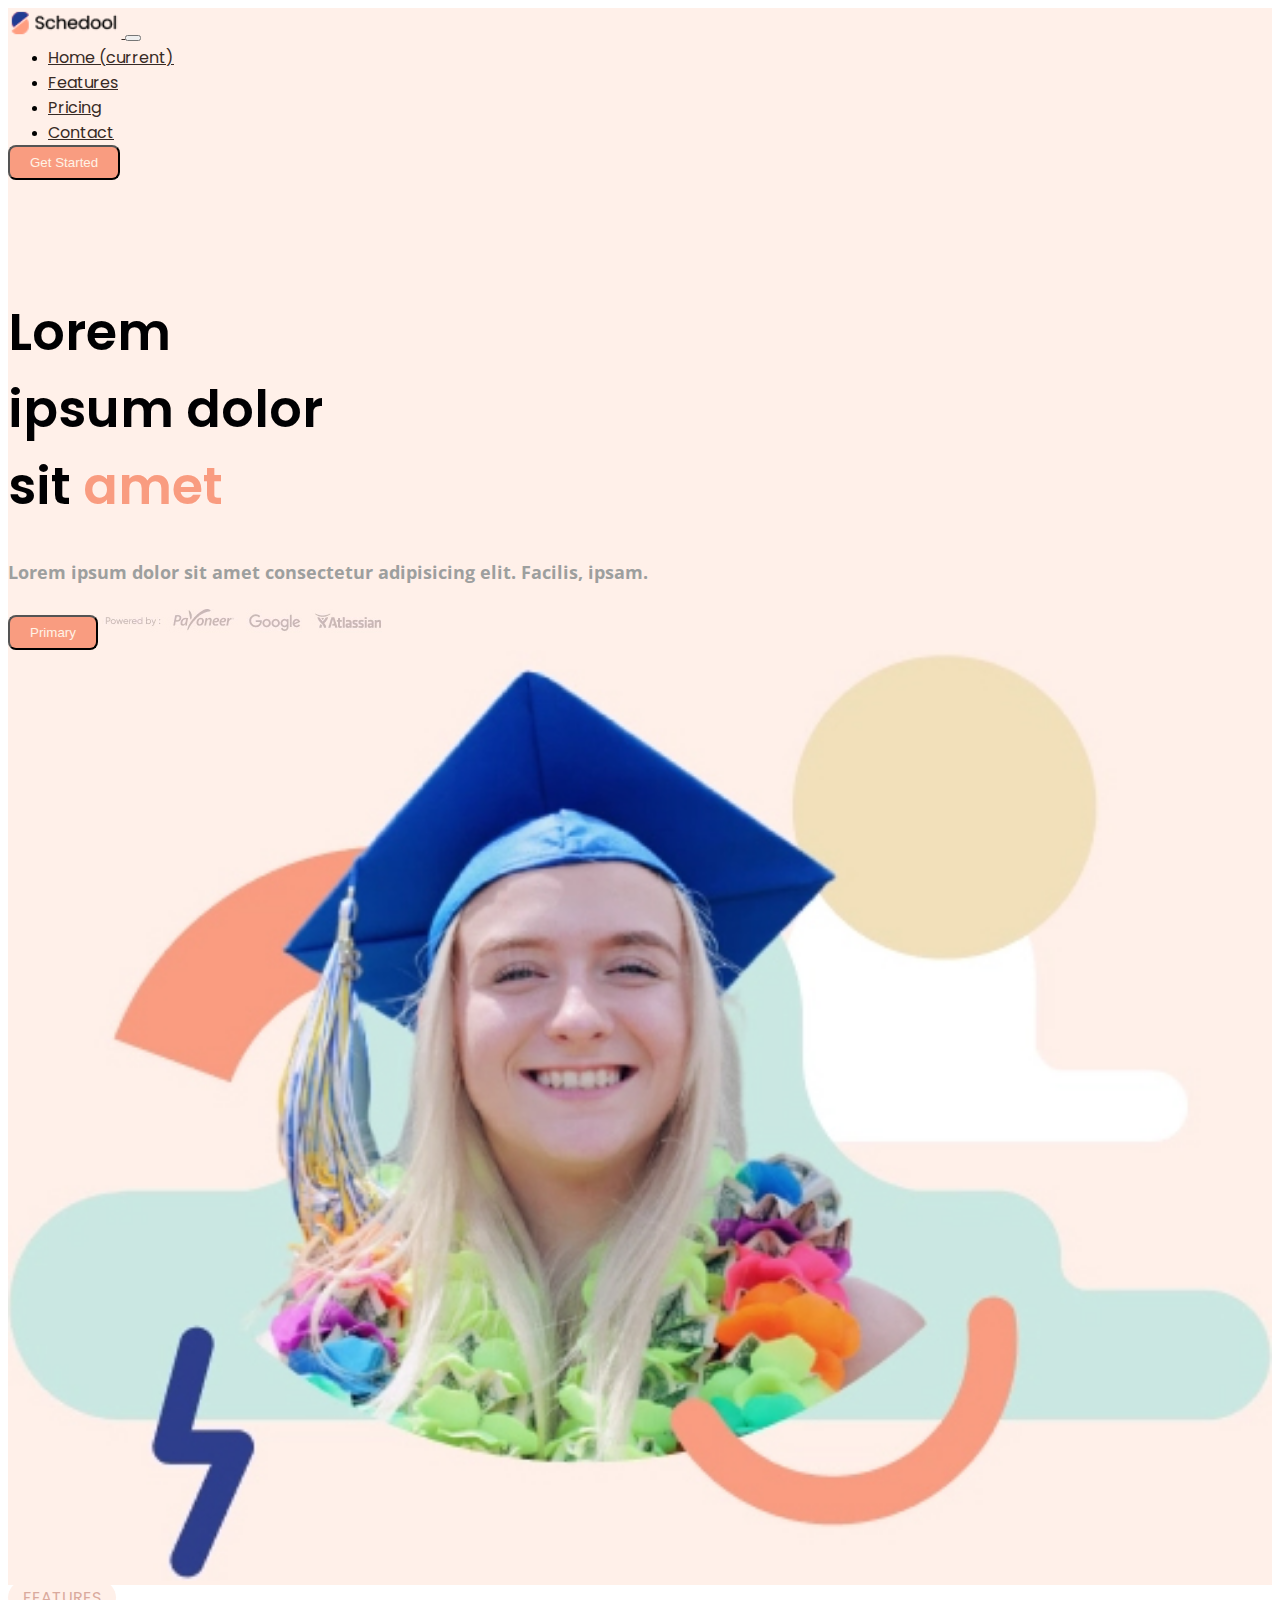
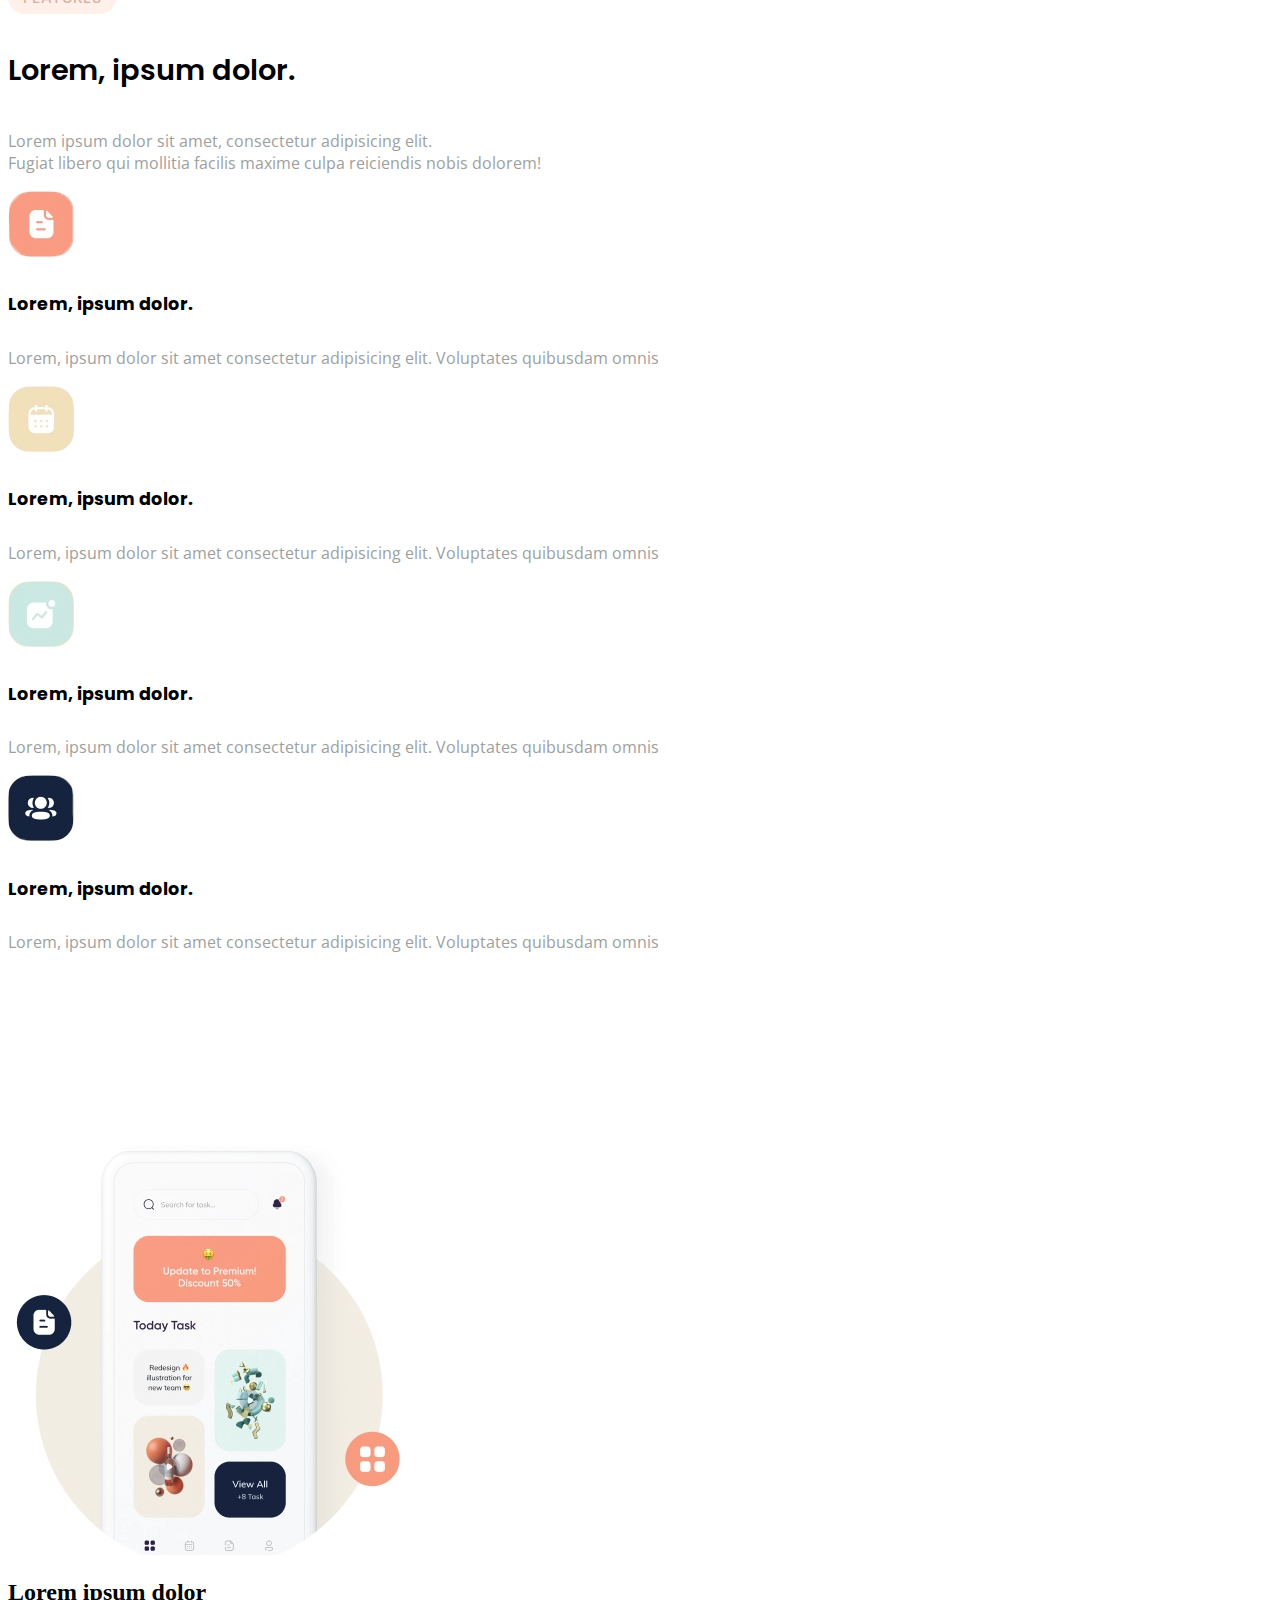
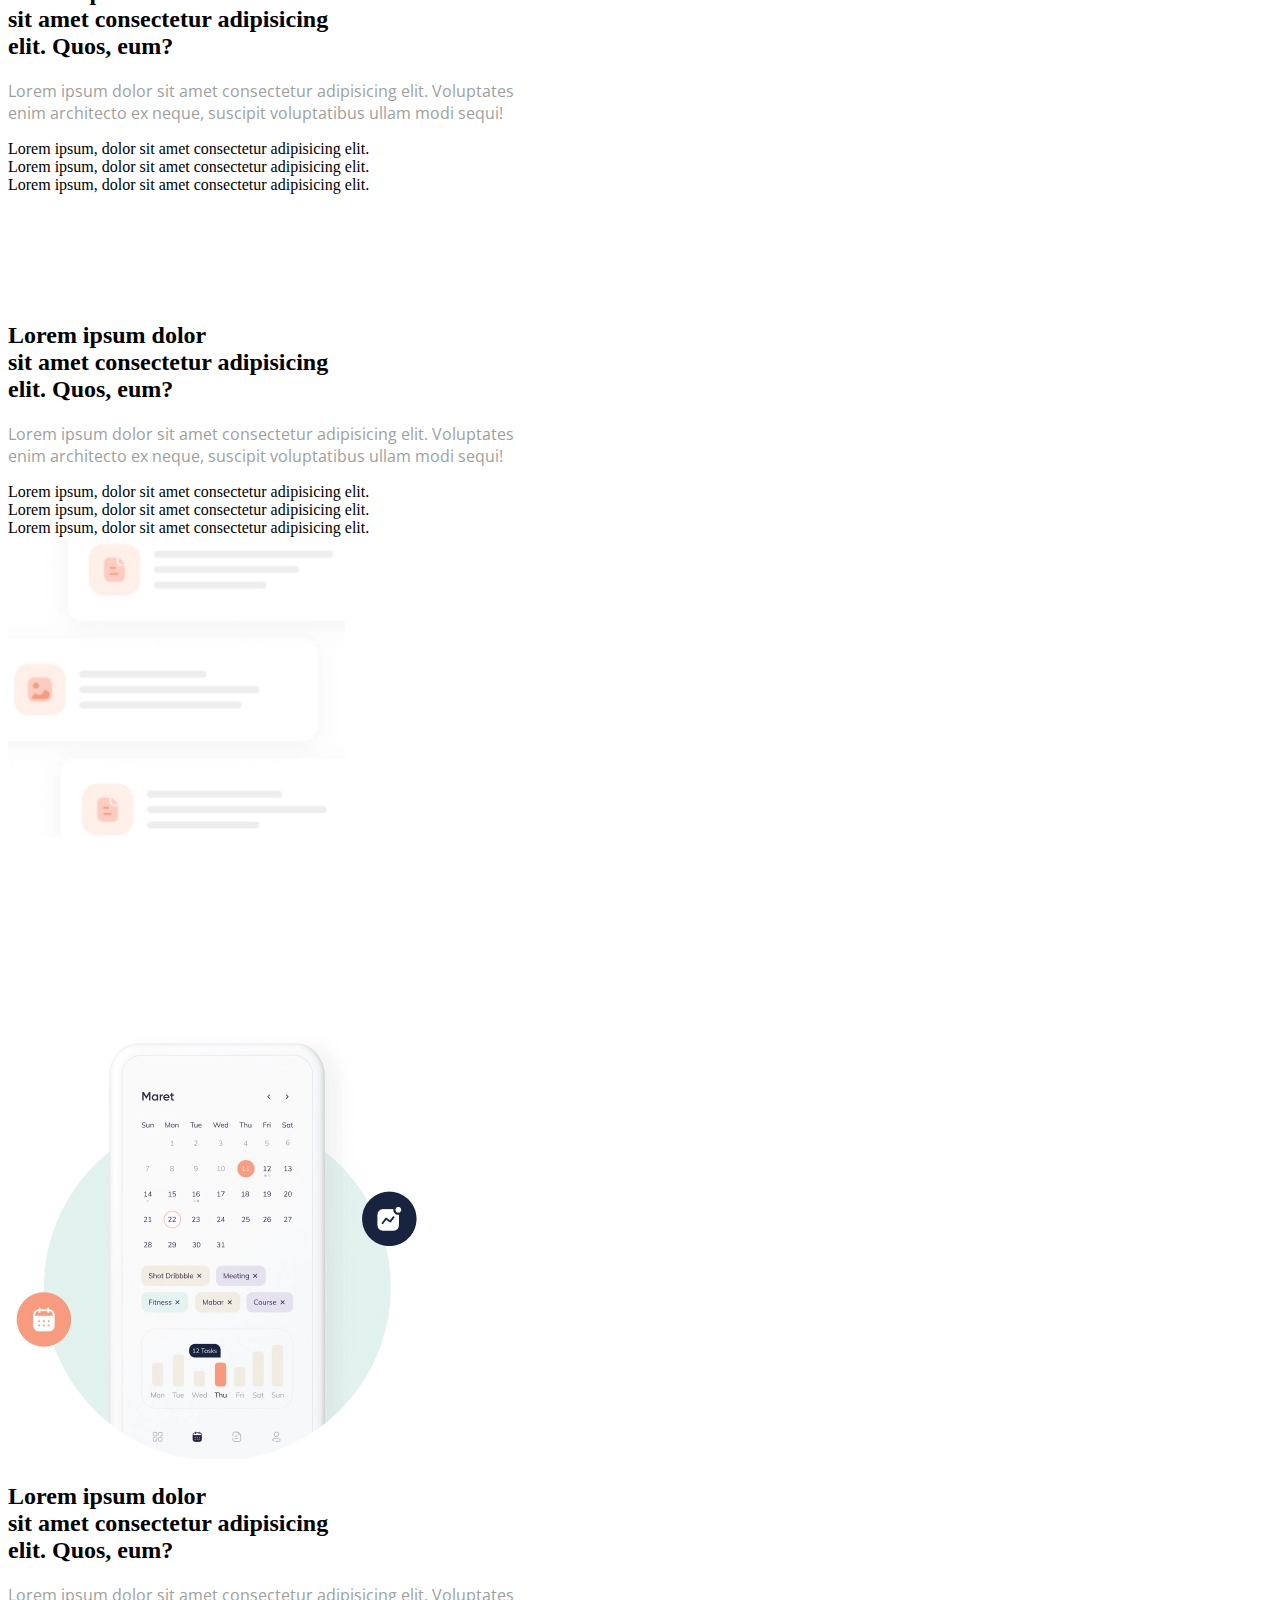
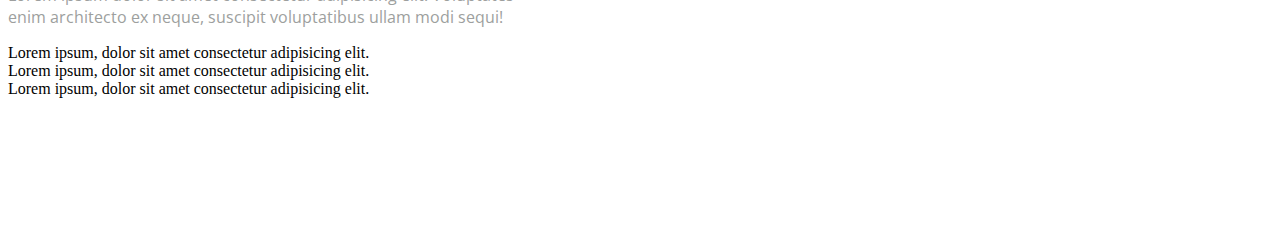
<file: BOOTSTRAP_AULA/index.html>
<!DOCTYPE html>
<html lang="en">
  <head>
    <meta charset="UTF-8" />
    <meta http-equiv="X-UA-Compatible" content="IE=edge" />
    <meta name="viewport" content="width=device-width, initial-scale=1.0" />
    <title>Schedool</title>
    <!-- ----Inseri o Bootstrap no meu código----- -->
    <link rel="stylesheet" href="https://cdn.jsdelivr.net/npm/bootstrap@4.5.3/dist/css/bootstrap.min.css" integrity="sha384-TX8t27EcRE3e/ihU7zmQxVncDAy5uIKz4rEkgIXeMed4M0jlfIDPvg6uqKI2xXr2" crossorigin="anonymous">
    <!-- --------relacionando o style no index------ -->
    <link rel="stylesheet" href="style.css">
  </head>
  <body>

    <nav class="navbar navbar-expand-lg navbar-light container navbarcolor sticky-top">
        <a class="navbar-brand" href="#">
            <img src="./img/logo.png" height="30" alt="" loading="lazy">
          </a>        
        <button class="navbar-toggler" type="button" data-toggle="collapse" data-target="#navbarSupportedContent" aria-controls="navbarSupportedContent" aria-expanded="false" aria-label="Toggle navigation">
          <span class="navbar-toggler-icon"></span>
        </button>
      <!-- ----------Inseri uma NAVBAR que foi pega na doc do bootstrap ----------- -->
        <div class="collapse navbar-collapse" id="navbarSupportedContent">
          <ul class="navbar-nav mr-auto centralizar-links">
            <li class="nav-item active">
              <a class="nav-link" href="#">Home <span class="sr-only">(current)</span></a>
            </li>
            <li class="nav-item">
              <a class="nav-link" href="#">Features</a>
            </li>
            <li class="nav-item">
                <a class="nav-link" href="#">Pricing</a>
            </li>
            <li class="nav-item">
              <a class="nav-link" href="#">Contact</a>
            </li>
          </ul>
          <form class="form-inline my-2 my-lg-0">
            <button class="btn buttonnavbar my-2 my-sm-0" type="submit">Get Started</button>
          </form>
        </div>
      </nav>

      <!-- agora vou inserir um container pra deixar organizado o site -->
      <section class="container">

      <!-- criei uma div row pra inserir os conteudos de forma organizada e depois fiz a divisao das colunas 8 para direita e 4 para esquerda-->
      <div class="row navbarcolor">
          <div class="col-md-4 callbox">
            <h1>Lorem <br> ipsum dolor <br> sit <span>amet</span> </h1>
              <h3 class="mt-3 mb-3">Lorem ipsum dolor sit amet consectetur adipisicing elit. Facilis, ipsam.</h3>
              <!-- coloquei um botao -->
              <button type="button" class="btn buttonnavbar mb-3">Primary</button>
              <img src="./img/logos.jpg" alt="logos de empresas">
          </div>
        <div class="col-md-8">
            <img src="./img/imagem-1.jpg" alt="" width="100%">
        </div>
      </div>
      <div class="text-center my-5">
          <span class="features">features</span>
          <!-- delacrei uma class my-4 pra dar espacamento igual -->
          <h4 class="my-4">Lorem, ipsum dolor.</h4>
          <p>Lorem ipsum dolor sit amet, consectetur adipisicing elit. <br> Fugiat libero qui mollitia facilis maxime culpa reiciendis nobis dolorem!</p>
      </div>
      <!-- vou dividir cards pela tela -->
      <div class="row my-5">
          <!-- uso o comando .div-md-3*4 para criar 3 com 4 e insiro os cards nas divs col md 3 -->
          <div class="col-md-3">
            <div class="d-flex flex-column">
                <img src="./img/icon-1.jpg" alt="icone 1" height="auto" class="align-self-center mb-3">
                <h5 class="text-center mb-4">Lorem, ipsum dolor.</h5>
                <p class="text-center">Lorem, ipsum dolor sit amet consectetur adipisicing elit. Voluptates quibusdam omnis</p>
            </div>  
          </div>
          <div class="col-md-3">
            <div class="d-flex flex-column">
                <img src="./img/icon-2.jpg" alt="icone 1" height="auto" class="align-self-center mb-3">
                <h5 class="text-center mb-4">Lorem, ipsum dolor.</h5>
                <p class="text-center">Lorem, ipsum dolor sit amet consectetur adipisicing elit. Voluptates quibusdam omnis</p>
            </div>
          </div>
          <div class="col-md-3">
            <div class="d-flex flex-column">
                <img src="./img/icon-3.jpg" alt="icone 1" height="auto" class="align-self-center mb-3">
                <h5 class="text-center mb-4">Lorem, ipsum dolor.</h5>
                <p class="text-center">Lorem, ipsum dolor sit amet consectetur adipisicing elit. Voluptates quibusdam omnis</p>
            </div>
          </div>
          <div class="col-md-3">
            <div class="d-flex flex-column">
                <img src="./img/icon-4.jpg" alt="icone 1" height="auto" class="align-self-center mb-3">
                <h5 class="text-center mb-4">Lorem, ipsum dolor.</h5>
                <p class="text-center">Lorem, ipsum dolor sit amet consectetur adipisicing elit. Voluptates quibusdam omnis</p>
            </div>
          </div>
      </div>
      <!-- dando distancia da foto para o texto  -->
      <div class="row pictext rowspictext">
          <div class="col-md-6">
            <img src="./img/celular.jpg" alt="">
          </div>
          <div class="col-md-6 spacetext">
            <h2>Lorem ipsum dolor <br> sit amet consectetur adipisicing <br> elit. Quos, eum?</h2>
            <p>Lorem ipsum dolor sit amet consectetur adipisicing elit. Voluptates <br> enim architecto ex neque, suscipit voluptatibus ullam modi sequi!</p>
            <span>Lorem ipsum, dolor sit amet consectetur adipisicing elit.</span>
            <br>
            <span>Lorem ipsum, dolor sit amet consectetur adipisicing elit.</span>
            <br>
            <span>Lorem ipsum, dolor sit amet consectetur adipisicing elit.</span>
          </div>
      </div>

      <div class="row">
          <div class="col-md-6">
              <h2>Lorem ipsum dolor <br> sit amet consectetur adipisicing <br> elit. Quos, eum?</h2>
              <p>Lorem ipsum dolor sit amet consectetur adipisicing elit. Voluptates <br> enim architecto ex neque, suscipit voluptatibus ullam modi sequi!</p>
              <span>Lorem ipsum, dolor sit amet consectetur adipisicing elit.</span>
              <br>
              <span>Lorem ipsum, dolor sit amet consectetur adipisicing elit.</span>
              <br>
              <span>Lorem ipsum, dolor sit amet consectetur adipisicing elit.</span>
            </div>
            <div class="col-md-6">
              <img src="./img/skeleton.jpg" alt="" height="300">
            </div>
        </div>
        <!-- dando espaco com a rowspictext e pic text -->
        <div class="row pictext rowspictext">
            <div class="col-md-6 spacetext">
              <img src="./img/celular-2.jpg" alt="">
            </div>
            <div class="col-md-6">
              <h2>Lorem ipsum dolor <br> sit amet consectetur adipisicing <br> elit. Quos, eum?</h2>
              <p>Lorem ipsum dolor sit amet consectetur adipisicing elit. Voluptates <br> enim architecto ex neque, suscipit voluptatibus ullam modi sequi!</p>
              <span>Lorem ipsum, dolor sit amet consectetur adipisicing elit.</span>
              <br>
              <span>Lorem ipsum, dolor sit amet consectetur adipisicing elit.</span>
              <br>
              <span>Lorem ipsum, dolor sit amet consectetur adipisicing elit.</span>
            </div>
        </div>
      


    </section>

      <!-- -------------inseri o JAVA SCRIPT no codigo-------- -->
    <script src="https://code.jquery.com/jquery-3.5.1.slim.min.js" integrity="sha384-DfXdz2htPH0lsSSs5nCTpuj/zy4C+OGpamoFVy38MVBnE+IbbVYUew+OrCXaRkfj" crossorigin="anonymous"></script>
    <script src="https://cdn.jsdelivr.net/npm/bootstrap@4.5.3/dist/js/bootstrap.bundle.min.js" integrity="sha384-ho+j7jyWK8fNQe+A12Hb8AhRq26LrZ/JpcUGGOn+Y7RsweNrtN/tE3MoK7ZeZDyx" crossorigin="anonymous"></script>
</body>
</html>
</file>
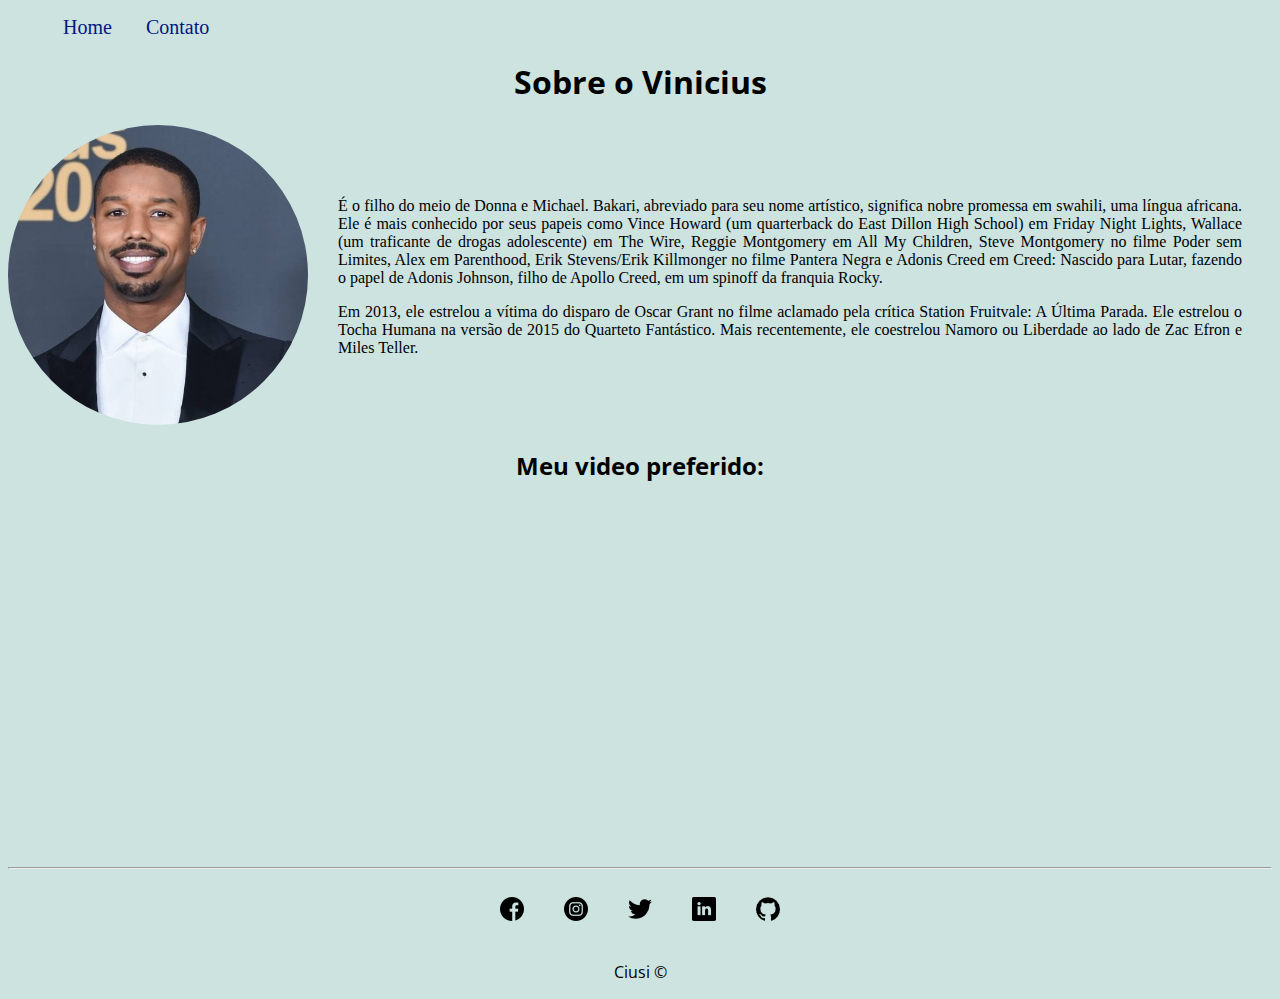
<file: FUNDAMENTOS WEB/index.html>
<!DOCTYPE html>
<html lang="en">
  <head>
    <meta charset="UTF-8" />
    <meta http-equiv="X-UA-Compatible" content="IE=edge" />
    <meta name="viewport" content="width=device-width, initial-scale=1.0" />
    <title>Meu Perfil</title>
    <link rel="stylesheet" href="assets/css/style.css" />
  </head>
  <body class="bgPrimary">
    <ul id="menu">
      <li><a href="index.html">Home</a></li>
      <li><a href="contato.html">Contato</a></li>
    </ul>

    <h1 class="center">Sobre o Vinicius</h1>
    <div class="container">
      <div>
        <img class="br-50 wh-300" src="./assets/img/michael.jpg" alt="Foto do criador desse conteúdo" />
      </div>

      <div class="p-30">
        <p class="justify">
          É o filho do meio de Donna e Michael. Bakari, abreviado para seu nome artístico, significa nobre promessa em
          swahili, uma língua africana. Ele é mais conhecido por seus papeis como Vince Howard (um quarterback do East
          Dillon High School) em Friday Night Lights, Wallace (um traficante de drogas adolescente) em The Wire, Reggie
          Montgomery em All My Children, Steve Montgomery no filme Poder sem Limites, Alex em Parenthood, Erik
          Stevens/Erik Killmonger no filme Pantera Negra e Adonis Creed em Creed: Nascido para Lutar, fazendo o papel de
          Adonis Johnson, filho de Apollo Creed, em um spinoff da franquia Rocky.
        </p>
        <p class="justify">
          Em 2013, ele estrelou a vítima do disparo de Oscar Grant no filme aclamado pela crítica Station Fruitvale: A
          Última Parada. Ele estrelou o Tocha Humana na versão de 2015 do Quarteto Fantástico. Mais recentemente, ele
          coestrelou Namoro ou Liberdade ao lado de Zac Efron e Miles Teller.
        </p>
      </div>
    </div>

    <h2 class="center">Meu video preferido:</h2>

    <div class="container mb-50">
      <iframe
        width="560"
        height="315"
        src="https://www.youtube.com/embed/1QlLM12qeUU"
        title="YouTube video player"
        frameborder="0"
        allow="accelerometer; autoplay; clipboard-write; encrypted-media; gyroscope; picture-in-picture"
        allowfullscreen
      ></iframe>
    </div>

    <hr />
    <footer>
      <div class="container">
        <a href="https://www.facebook.com/michaelbjordan" target="_blank">
          <img class="tm-social" src="./assets/img/facebook.png" alt="Logo do Facebook" />
        </a>
        <a href="https://www.instagram.com/michaelbjordan/?hl=pt-br" target="_blank">
          <img class="tm-social" src="./assets/img/instagram.png" alt="Logo do Instagram" />
        </a>
        <a href="https://twitter.com/michaelb4jordan" target="_blank">
          <img class="tm-social" src="./assets/img/twitter.png" alt="Logo do Twitter" />
        </a>
        <a href="https://www.linkedin.com/feed/" target="_blank">
          <img class="tm-social" src="./assets/img/linkedin.png" alt="Logo do Linkedin" />
        </a>
        <a href="https://github.com/" target="_blank">
          <img class="tm-social" src="./assets/img/github.png" alt="Logo do Github" />
        </a>
      </div>
      <p class="center">Ciusi &copy</p>
    </footer>
  </body>
</html>
</file>
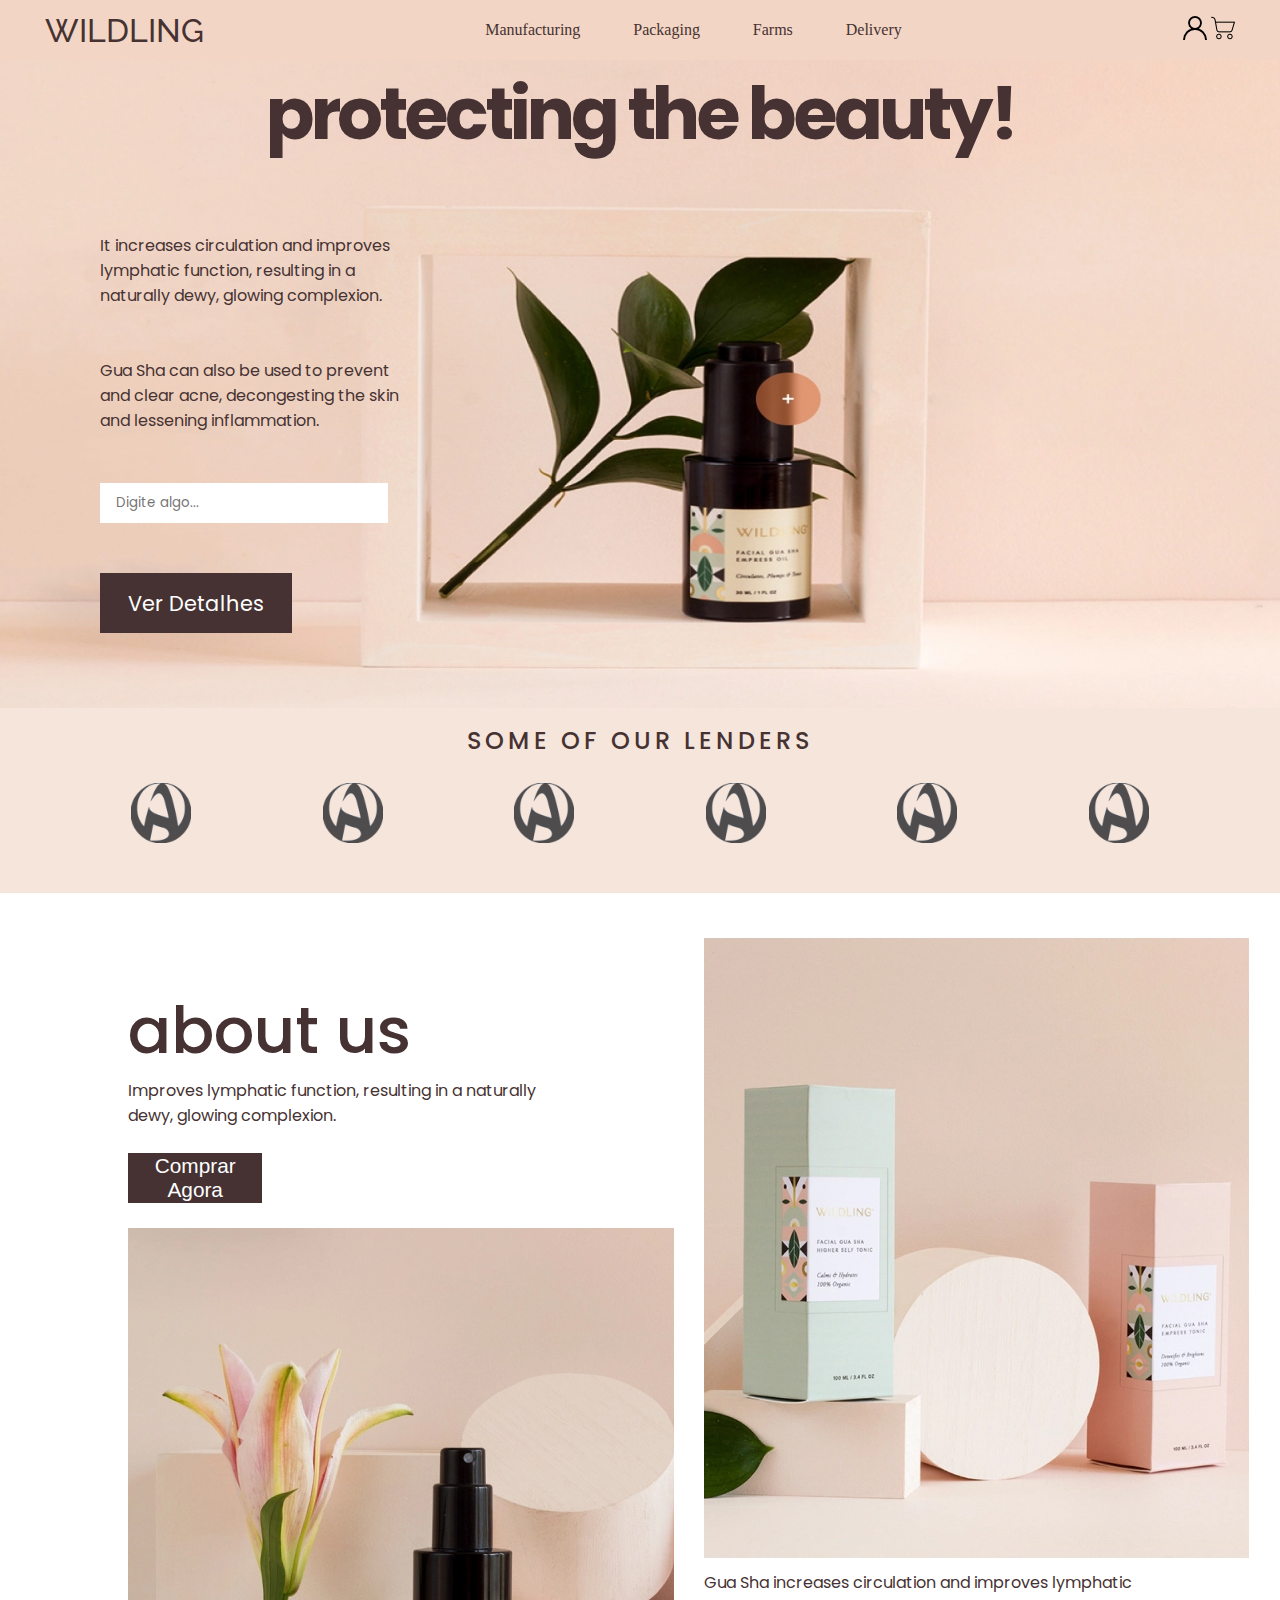
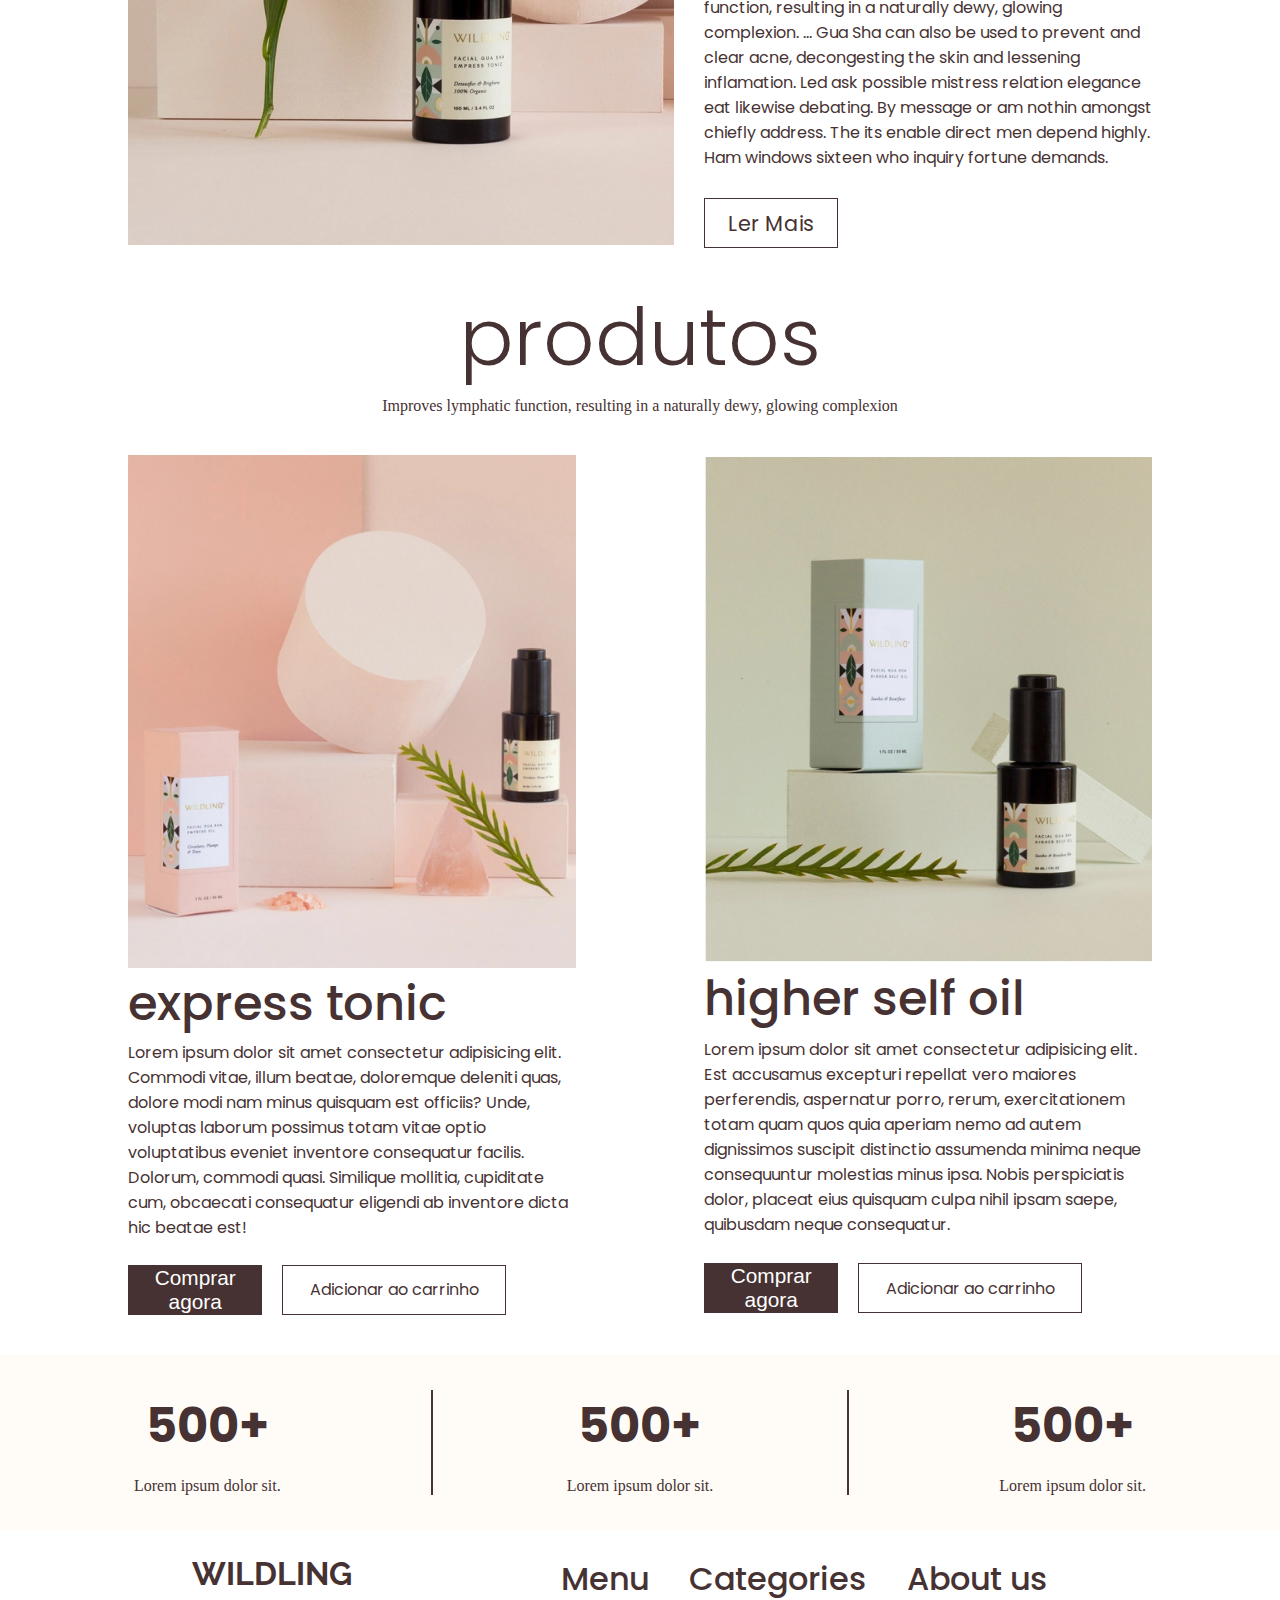
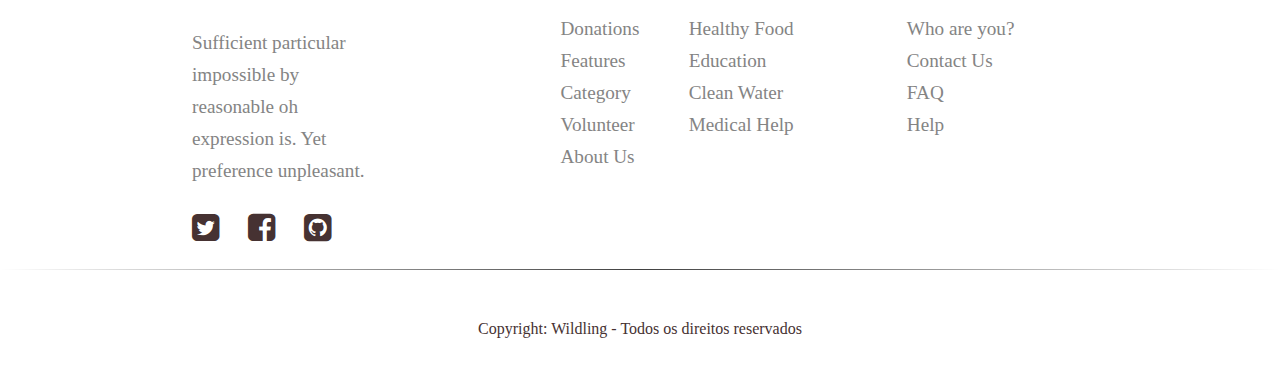
<file: LANDING-PAGE-VINI/index.html>
<!DOCTYPE html>
<html lang="pt-br">
  <head>
    <meta charset="UTF-8" />
    <meta http-equiv="X-UA-Compatible" content="IE=edge" />
    <meta name="viewport" content="width=device-width, initial-scale=1.0" />
    <title>Site feito na Aula</title>
    <link rel="stylesheet" href="./css/style.css" />
    <link rel="stylesheet" href="https://cdnjs.cloudflare.com/ajax/libs/font-awesome/4.7.0/css/font-awesome.css" integrity="sha512-5A8nwdMOWrSz20fDsjczgUidUBR8liPYU+WymTZP1lmY9G6Oc7HlZv156XqnsgNUzTyMefFTcsFH/tnJE/+xBg==" crossorigin="anonymous" referrerpolicy="no-referrer" />
  </head>
  <body>





    <div class="bgprimary">
      <nav class="bgPrimary">
        <h3>wildling</h3>
        <div class="menu">
          <a href="#">Manufacturing</a>
          <a href="#">Packaging</a>
          <a href="#">Farms</a>
          <a href="#">Delivery</a>
        </div>
        <div>
          <img src="./img/user.png" alt="Icone de Usuário" id="myBtn" />
          <img src="./img/shopping-cart.png" alt="Icone de Carrinho" />
        </div>
      </nav>

      <div id='myModal' class='modal'> 
        <div class='modal-content'>
          <span class="close">&times;</span>
          <div class="input-modal">
            <h3>wildling</h3>
            <p>Cadastre-se para ter acesso a centenas de produtos!</p>
            <input type="text" placeholder="Digite o seu e-mail">
            <input type="password" placeholder="Digite sua senha">
            <button type="submit">Entrar</button>
          </div>
        </div>
      </div>











      <div class="bgPrimary imgFundo">
        <h1>protecting the beauty!</h1>
        <section class="detalhes">
          <p>
            It increases circulation and improves lymphatic function, resulting in
            a naturally dewy, glowing complexion.
          </p>
          <p>
            Gua Sha can also be used to prevent and clear acne, decongesting the
            skin and lessening inflammation.
          </p>
          <input type="text" placeholder="Digite algo..." id='digiteAlgo'/>
          <button type="submit">Ver Detalhes</button>
        </section>
      </div>
    </div>
    <section class="bgSecondary">
      <h3 class="empresas">Some of our lenders</h3>
      <div class="logos">
        <img
          src="./img/logo-generico.png"
          alt="Logo da empresa"
          height="60px"
        />
        <img
          src="./img/logo-generico.png"
          alt="Logo da empresa"
          height="60px"
        />
        <img
          src="./img/logo-generico.png"
          alt="Logo da empresa"
          height="60px"
        />
        <img
          src="./img/logo-generico.png"
          alt="Logo da empresa"
          height="60px"
        />
        <img
          src="./img/logo-generico.png"
          alt="Logo da empresa"
          height="60px"
        />
        <img
          src="./img/logo-generico.png"
          alt="Logo da empresa"
          height="60px"
        />
      </div>
    </section>

    <section class="produtos">
      <div class="produtoUnico">
        <h2>about us</h2>
        <p>
          Improves lymphatic function, resulting in a naturally dewy, glowing complexion.
        </p>
        <button type="submit" id="comprar">Comprar Agora</button>
        <div>
          <img
            src="./img/produto-1.jpg"
            alt="Imagem do monitor"
          />
        </div>
      </div>

      <div class="produtoUnico">
        <div>
          <img
            src="./img/produto-2.jpg"
            alt="Imagem do monitor"            
          />
        </div>
        <p>
          Gua Sha increases circulation and improves lymphatic function, resulting in a naturally dewy, glowing complexion. ... Gua Sha can also be used to prevent and clear acne, decongesting the skin and lessening inflamation. Led ask possible mistress relation elegance eat likewise debating. By message or am nothin amongst chiefly address. The its enable direct men depend highly. Ham windows sixteen who inquiry fortune demands.
        </p>
        <button type="submit" id="detalhes">Ler Mais</button>
      </div>
    </section>

    <section>
      <div class="prodBaixo">
        <h2>produtos</h2>
        <p>Improves lymphatic function, resulting in a naturally dewy, glowing complexion</p>
      </div>
      <div class="produtos">
        <div class="produtoUnico">
          <img src="./img/produto-3.jpg" alt="Foto do gabinete" />
          <h3>express tonic</h3>
          <p>
            Lorem ipsum dolor sit amet consectetur adipisicing elit. Commodi vitae, illum beatae, doloremque deleniti quas, dolore modi nam minus quisquam est officiis? Unde, voluptas laborum possimus totam vitae optio voluptatibus eveniet inventore consequatur facilis. Dolorum, commodi quasi. Similique mollitia, cupiditate cum, obcaecati consequatur eligendi ab inventore dicta hic beatae est!
          </p>
          <div class="buttons">
            <button class="comprar">Comprar agora</button>
            <button class="detalhesBtn">Adicionar ao carrinho</button>
          </div>
        </div>
        <div class="produtoUnico">
          <img src="./img/produto-4.jpg" alt="Foto do gabinete" />
          <h3>higher self oil</h3>
          <p>
            Lorem ipsum dolor sit amet consectetur adipisicing elit. Est accusamus excepturi repellat vero maiores perferendis, aspernatur porro, rerum, exercitationem totam quam quos quia aperiam nemo ad autem dignissimos suscipit distinctio assumenda minima neque consequuntur molestias minus ipsa. Nobis perspiciatis dolor, placeat eius quisquam culpa nihil ipsam saepe, quibusdam neque consequatur.
          </p>
          <div class="buttons">
            <button class="comprar">Comprar agora</button>
            <button class="detalhesBtn">Adicionar ao carrinho</button>
          </div>
        </div>
      </div>
    </section>
    <section class="brThyrd numbers">
      <div class="account">
        <h3>500+</h3>
        <p>Lorem ipsum dolor sit.</p>
      </div>
      <div class="account">
        <h3>500+</h3>
        <p>Lorem ipsum dolor sit.</p>
      </div>
      <div class="account">
        <h3>500+</h3>
        <p>Lorem ipsum dolor sit.</p>
      </div>
    </section>

    <section class='footer'>
      <div class='social'>
        <!-- redes sociais -->
        <h3>wildling</h3>
        <p>Sufficient particular impossible by reasonable oh expression is. Yet preference unpleasant.</p>
        <i class="fa fa-twitter-square" aria-hidden="true"></i>
        <i class="fa fa-facebook-square" aria-hidden="true"></i>
        <i class="fa fa-github-square" aria-hidden="true"></i>
      </div>
      <div class="footerItens">
        <!-- menus de links -->
        <div class="footerMenu">
          <h3>Menu</h3>
          <p>Donations</p>
          <p>Features</p>
          <p>Category</p>
          <p>Volunteer</p>
          <p>About Us</p>
        </div>
        <div class="footerMenu">
          <h3>Categories</h3>
          <p>Healthy Food</p>
          <p>Education</p>
          <p>Clean Water</p>
          <p>Medical Help</p>
        </div>
        <div class="footerMenu">
          <h3>About us</h3>
          <p>Who are you?</p>
          <p>Contact Us</p>
          <p>FAQ</p>
          <p>Help</p>
        </div>
      </div>
    </section>
    <hr>
    <footer>
      <p>Copyright: Wildling - Todos os direitos reservados</p>
    </footer>

    <script src="./js/script.js"></script>
  </body>
</html>
</file>
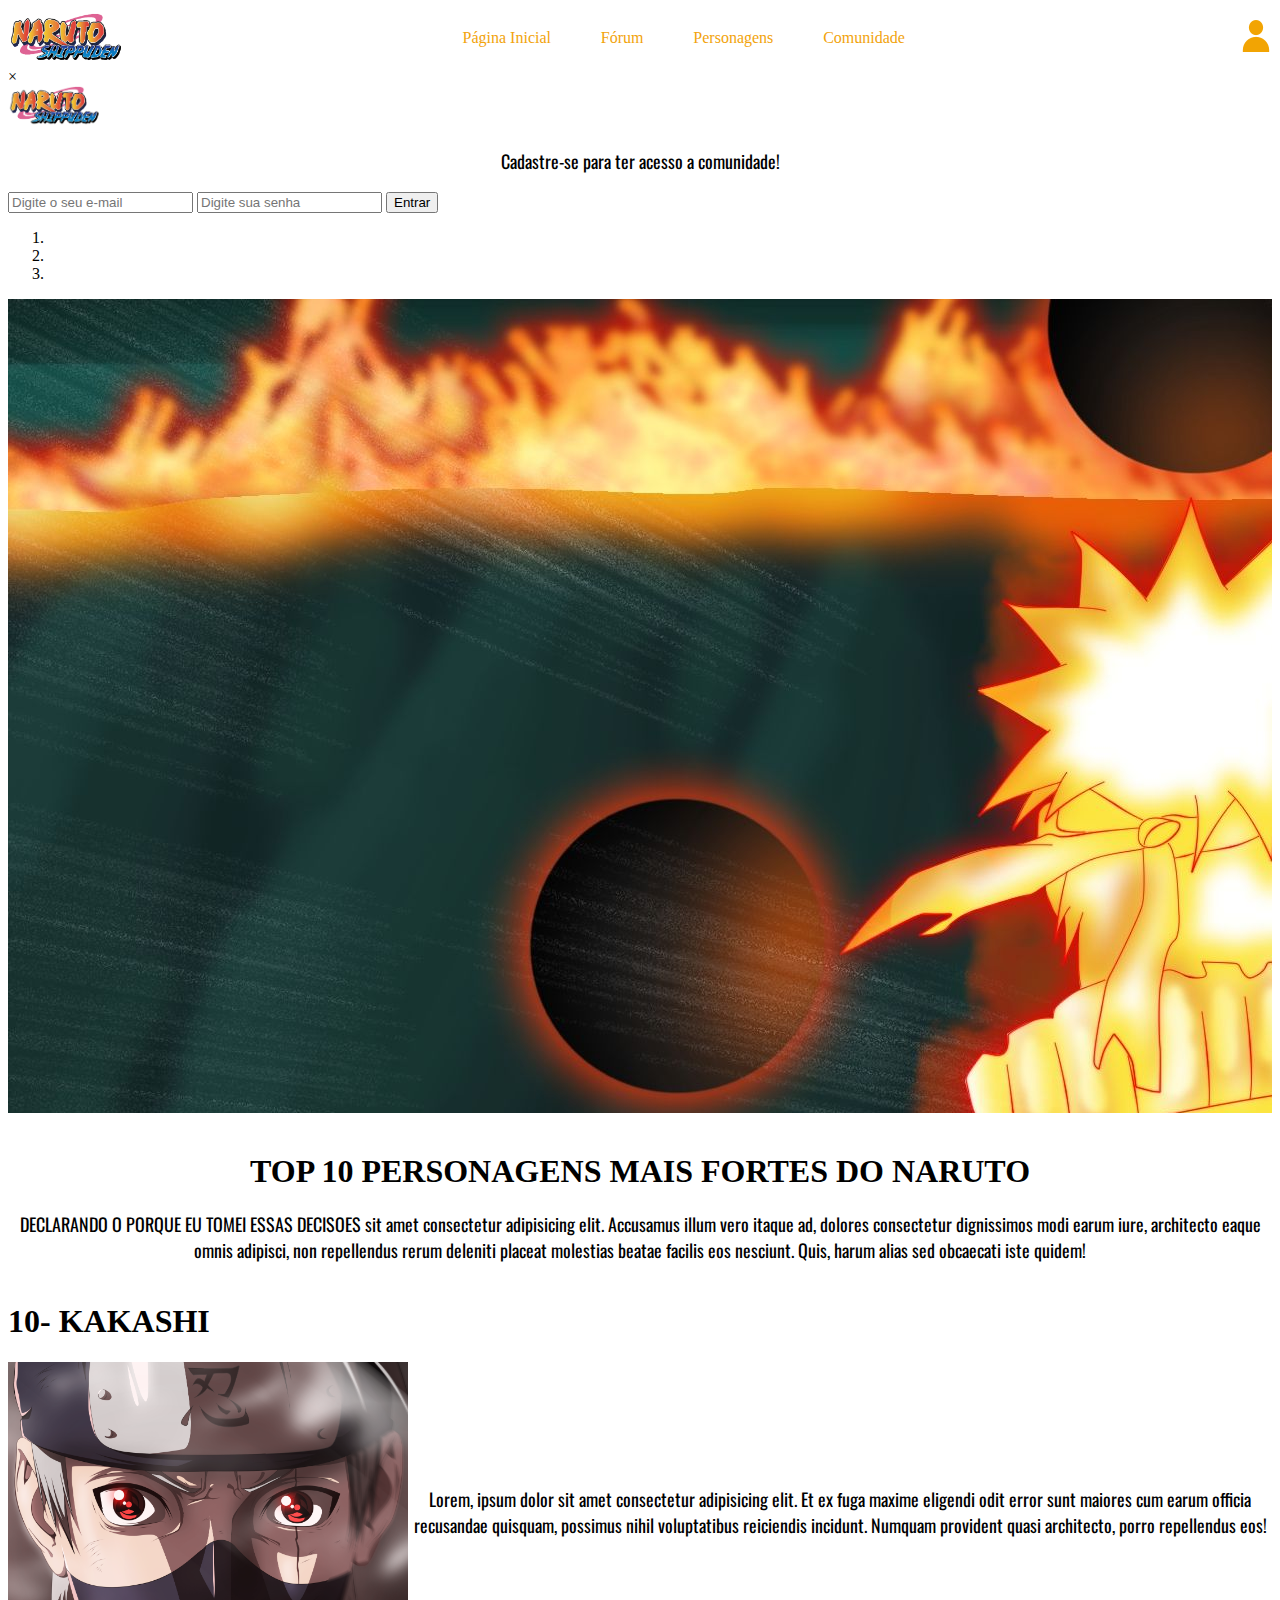
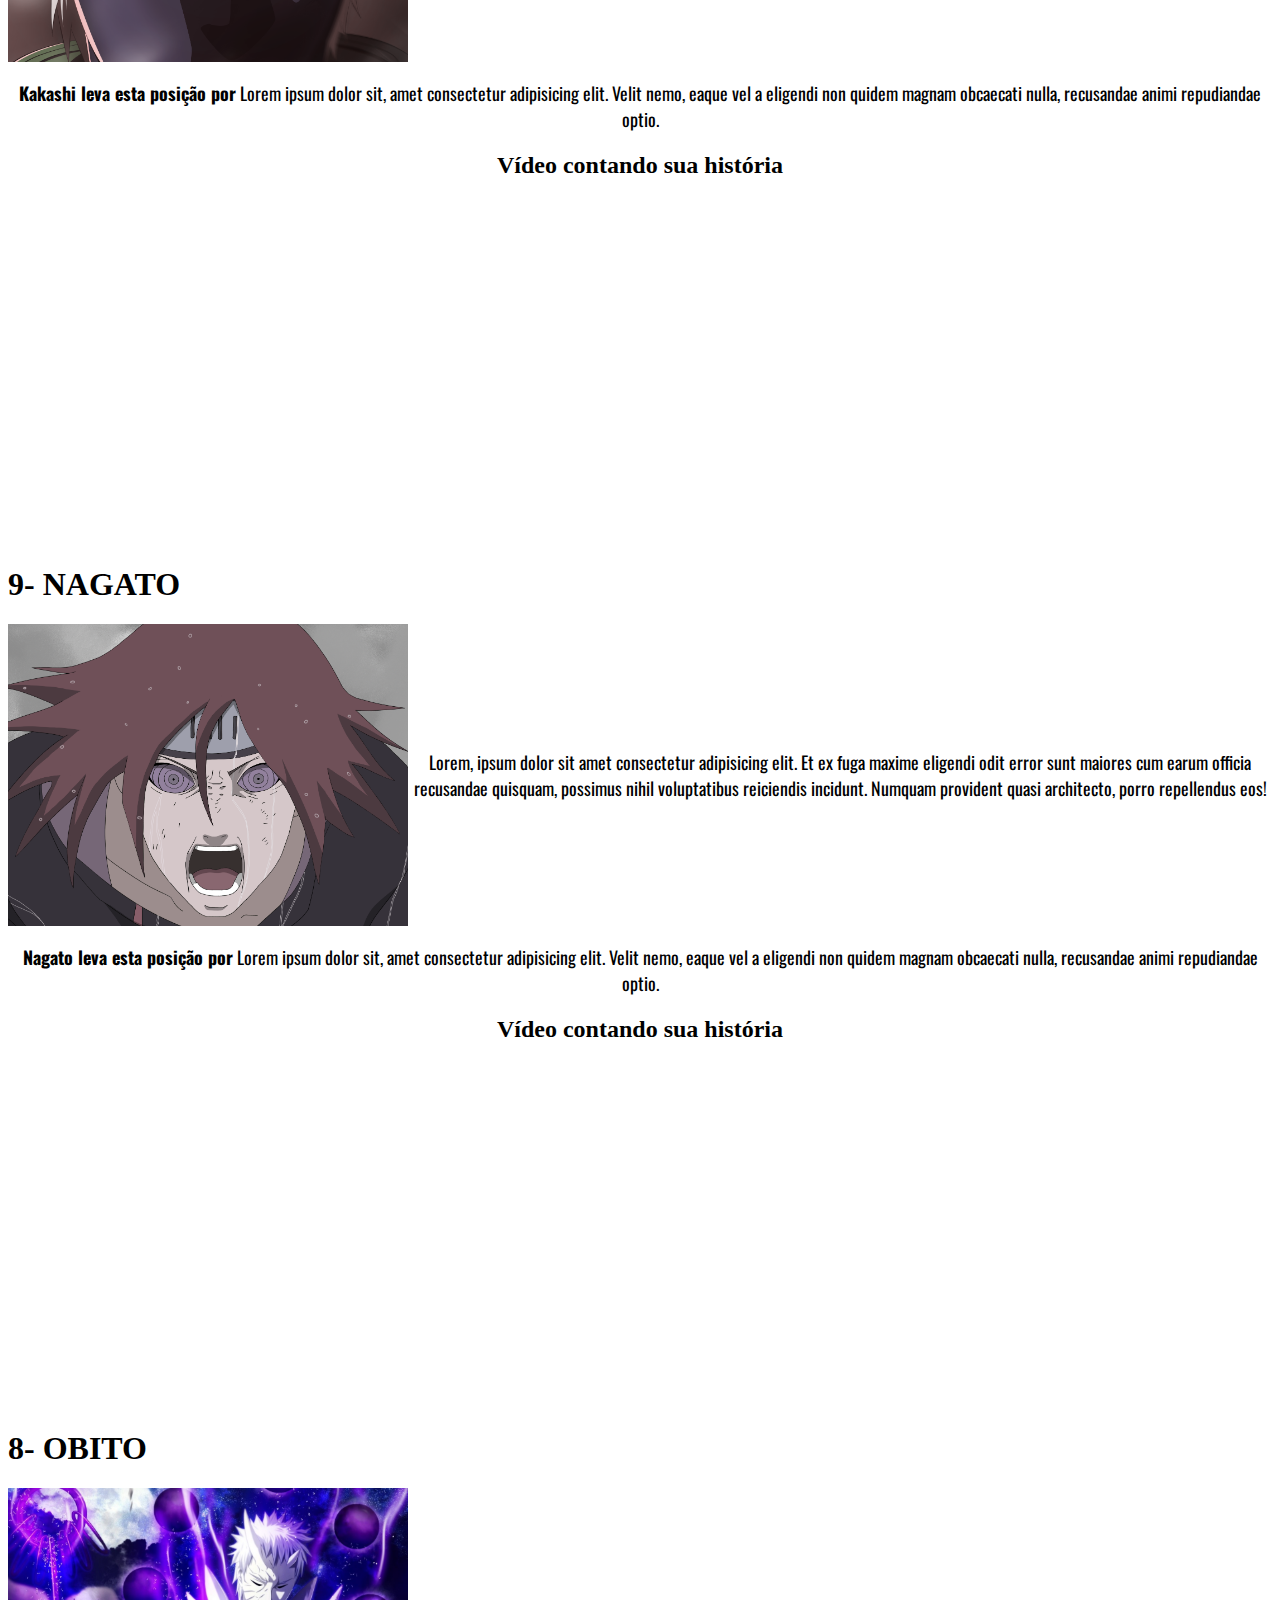
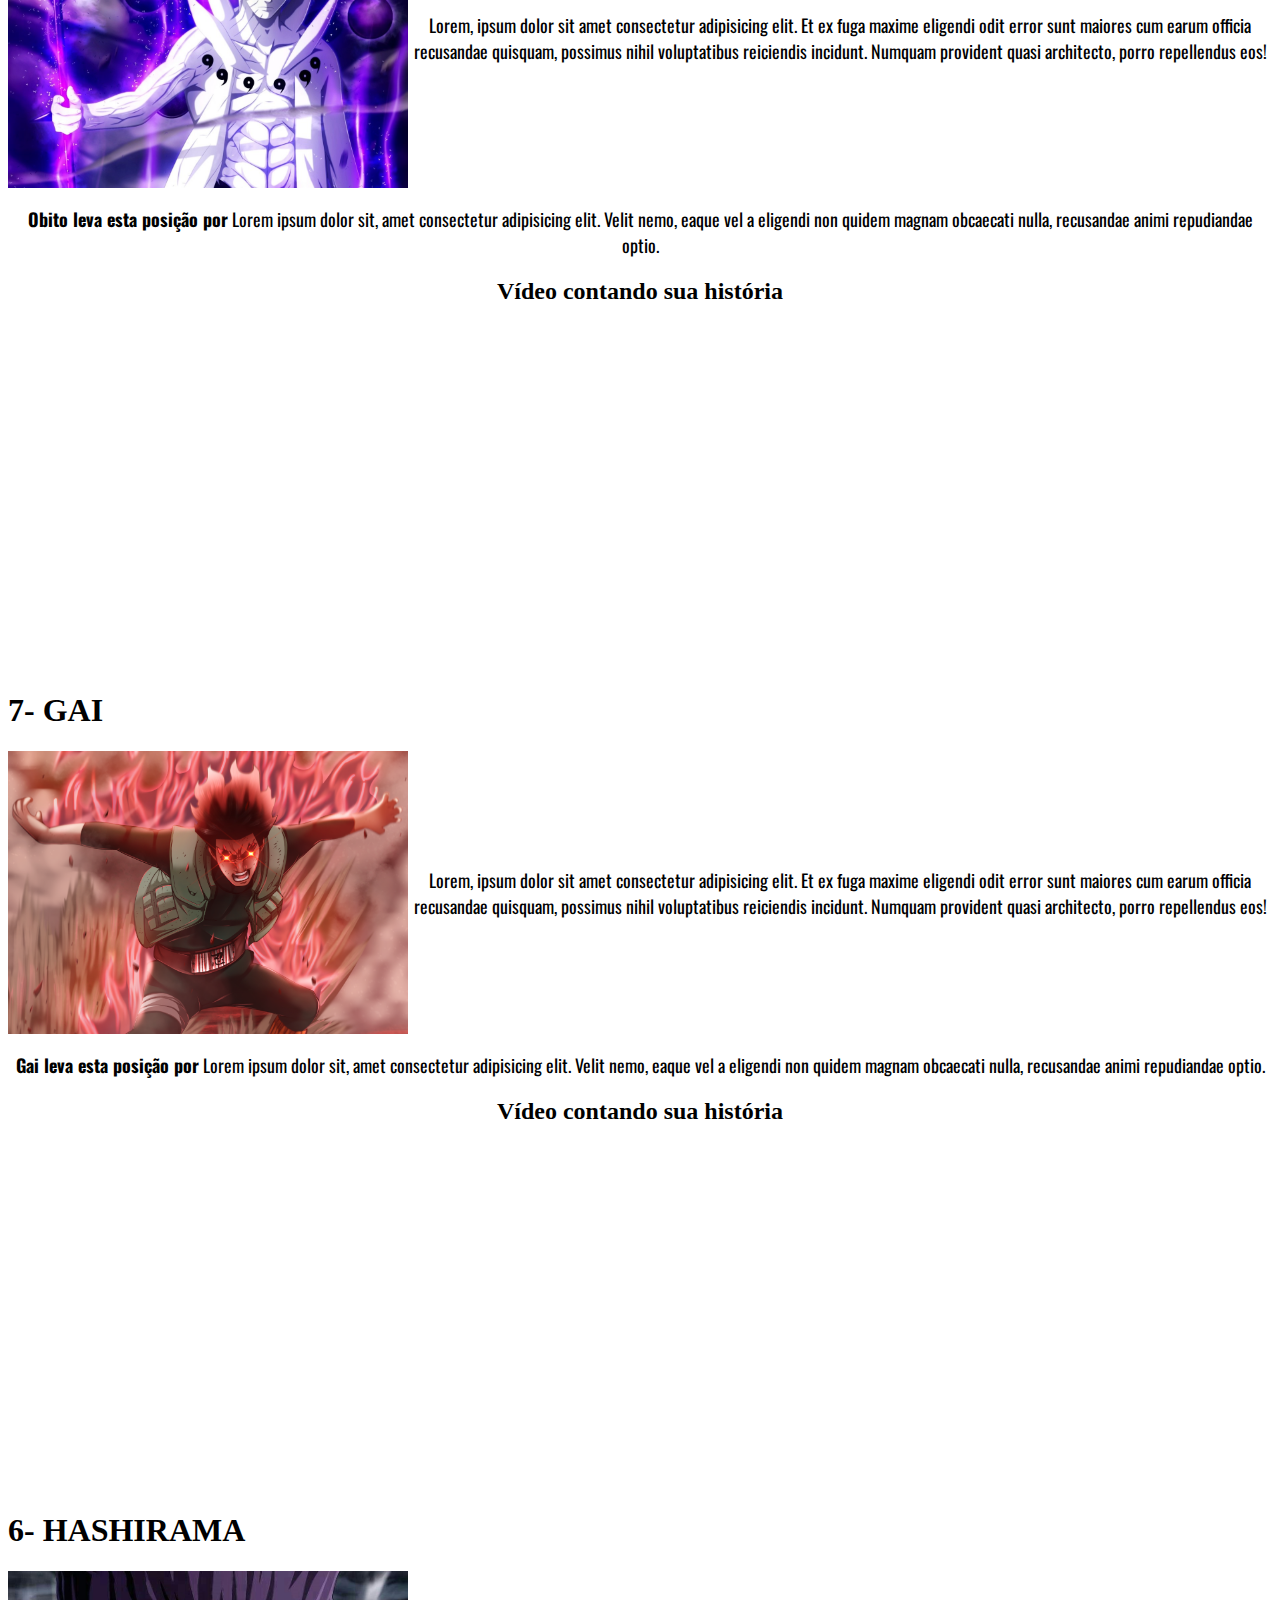
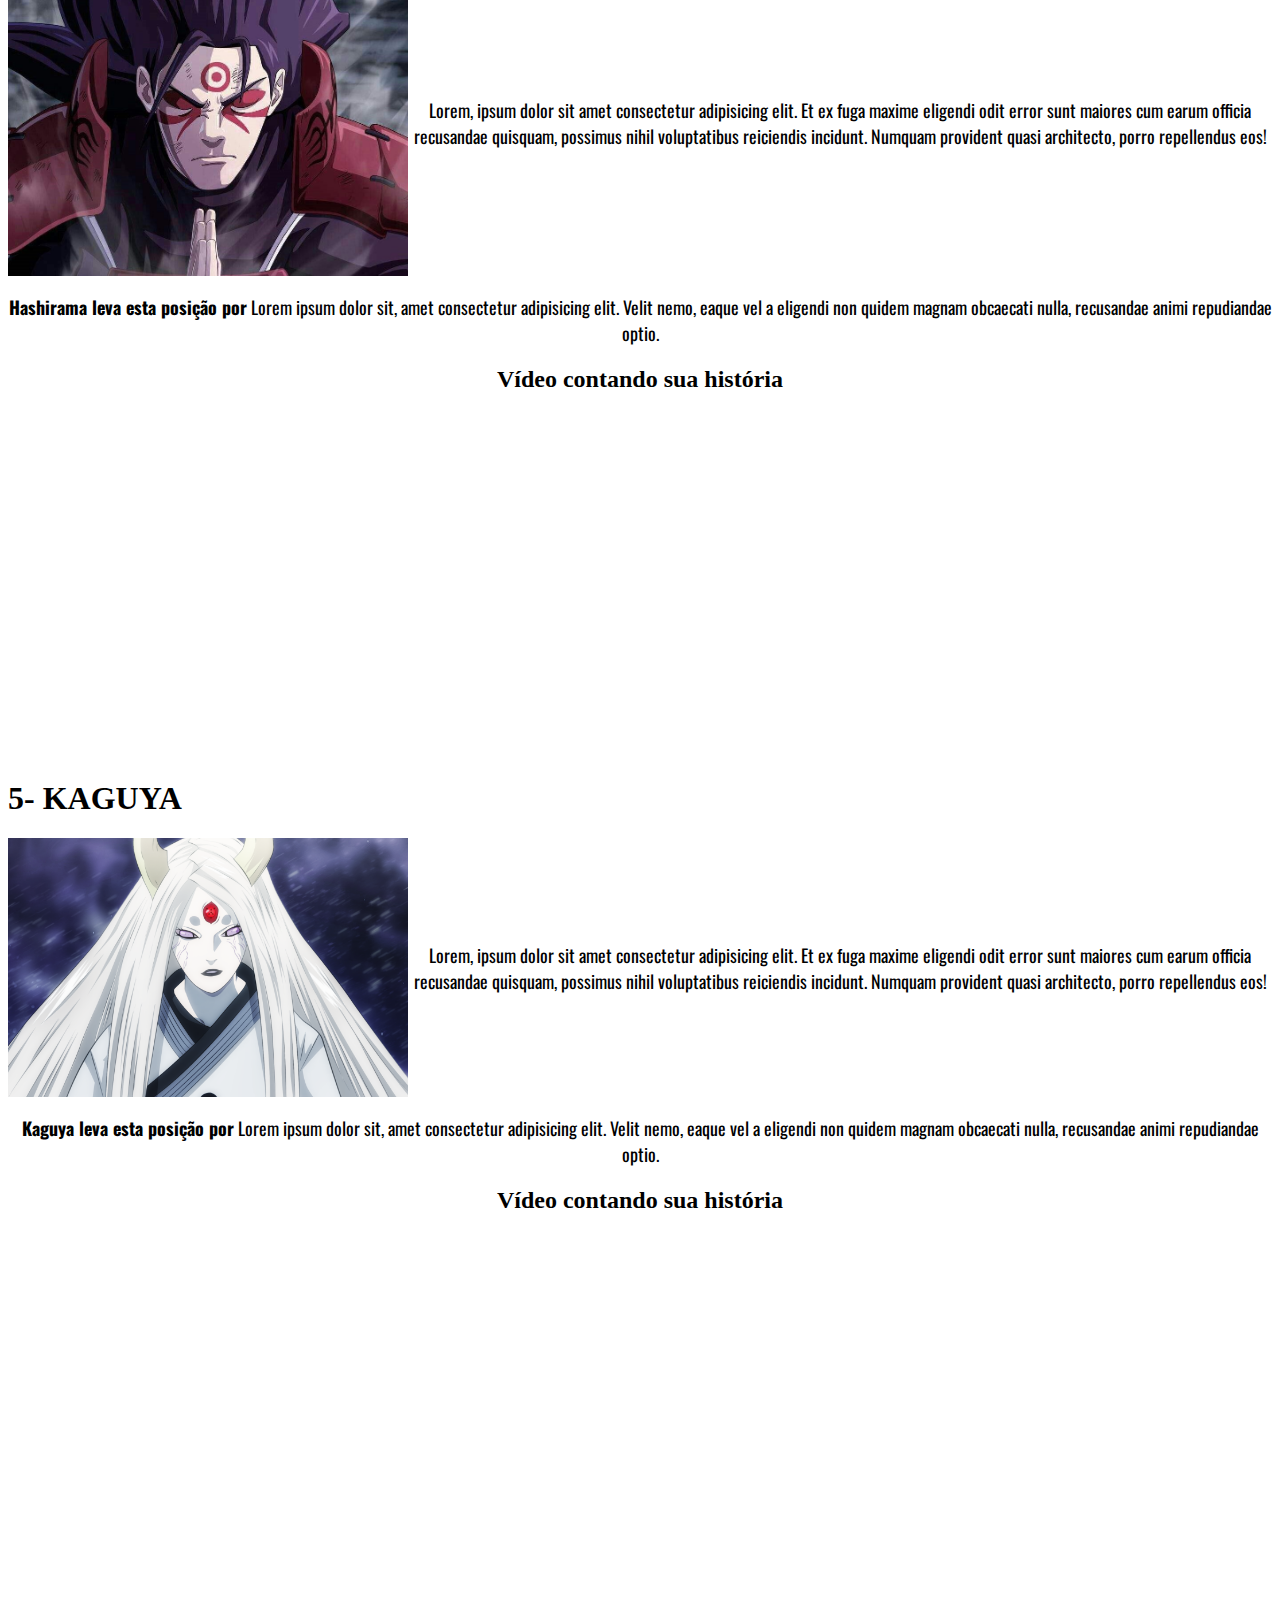
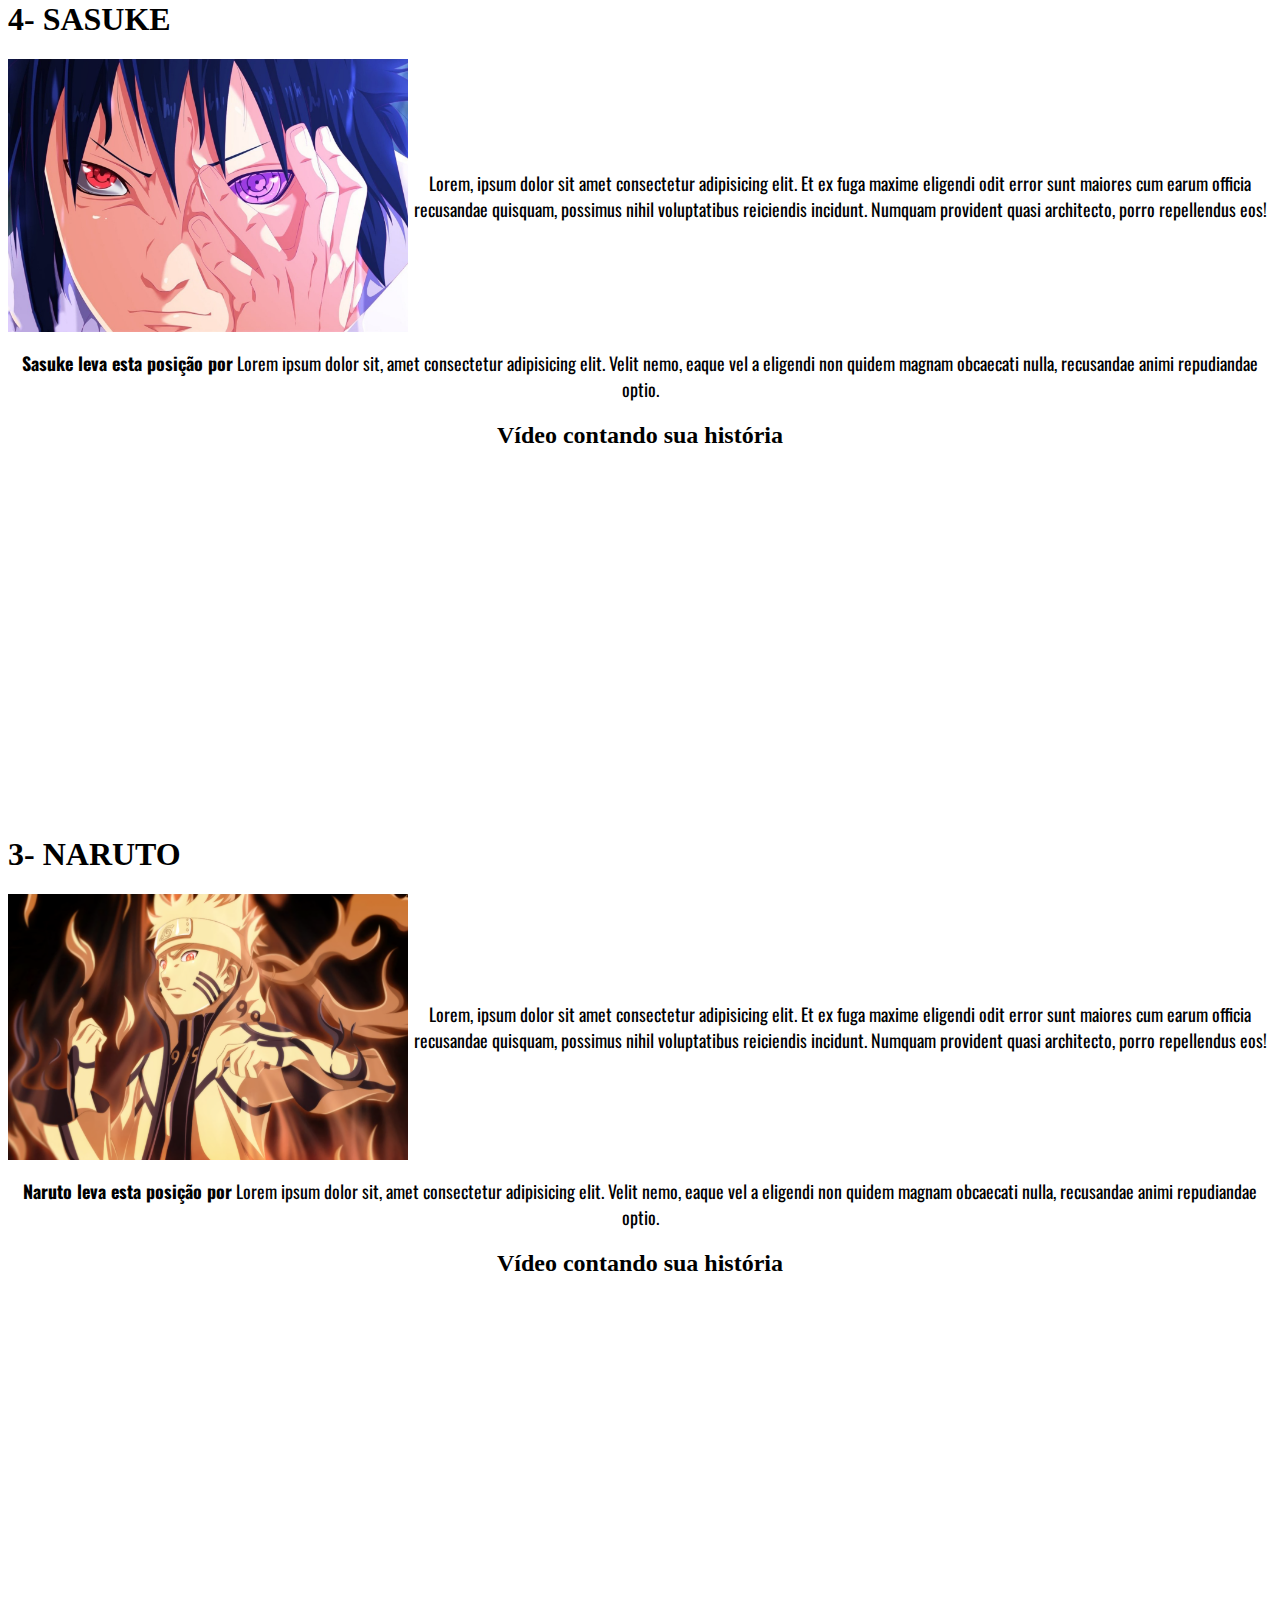
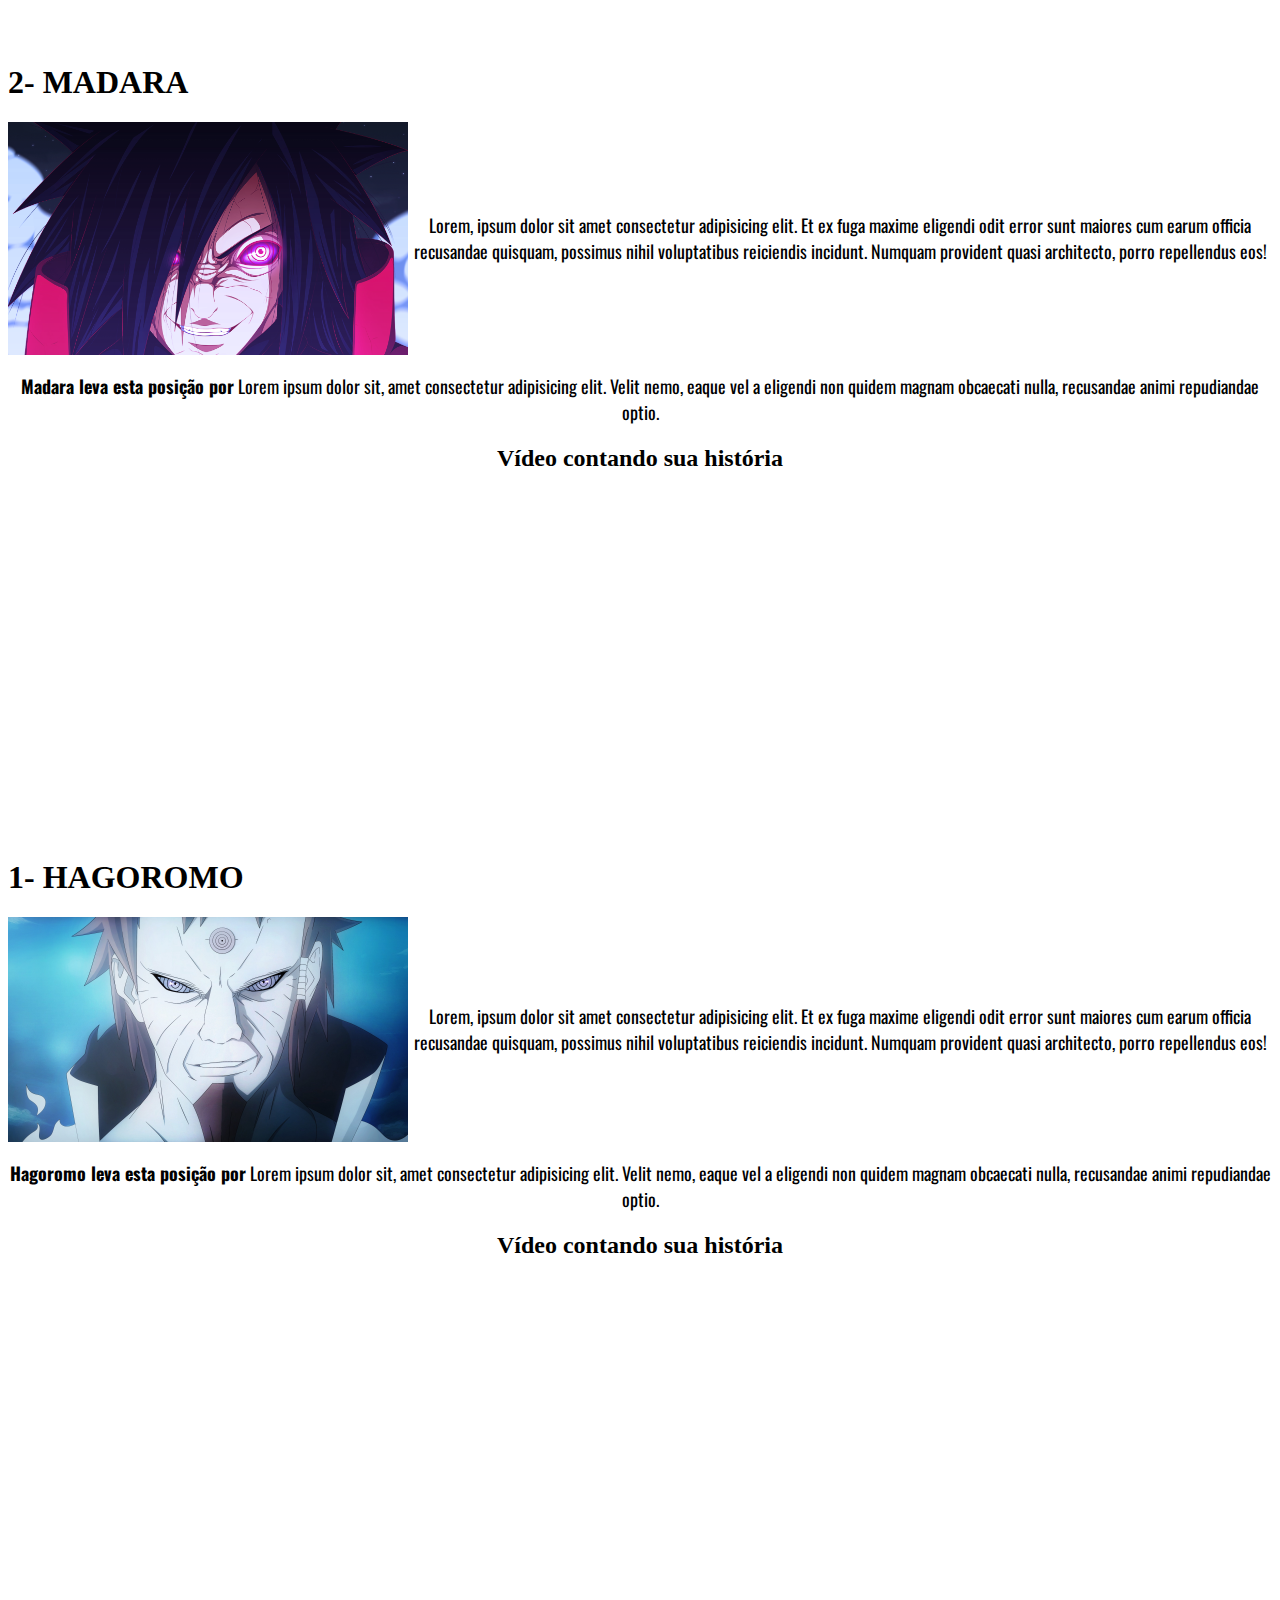
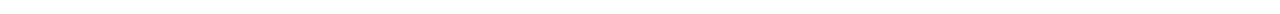
<file: NARUTO-PEDIA-1.0/index.html>
<!DOCTYPE html>
<html lang="en">
<head>
    <meta charset="UTF-8">
    <meta http-equiv="X-UA-Compatible" content="IE=edge">
    <meta name="viewport" content="width=device-width, initial-scale=1.0">
    <title>Top 10 Personagens Mais Fodas Do Naruto</title>
    <link rel="stylesheet" href="https://stackpath.bootstrapcdn.com/bootstrap/4.1.3/css/bootstrap.min.css" integrity="sha384-MCw98/SFnGE8fJT3GXwEOngsV7Zt27NXFoaoApmYm81iuXoPkFOJwJ8ERdknLPMO" crossorigin="anonymous">
    <link rel="stylesheet" href="style.css">
</head>
<body>
      <!-- NAV BAR  -->

    <div class="bgprimary">
        <nav class="navbar navbar-dark bg-dark">
          <img src="./img/narutoLogo.png" alt="" height="50" width="auto">
          <div class="menu">
            <a href="#">Página Inicial</a>
            <a href="#">Fórum</a>
            <a href="#">Personagens</a>
            <a href="#">Comunidade</a>
          </div>
          <div>
            <img src="./img/user (1).png" alt="Icone de Usuário" id="myBtn" />
          </div>
        </nav>
  
        <div id='myModal' class='modal'> 
          <div class='modal-content'>
            <span class="close">&times;</span>
            <div class="input-modal">
              <img src="./img/narutoLogo.png" alt="" height="40">
              <p>Cadastre-se para ter acesso a comunidade!</p>
              <input type="text" placeholder="Digite o seu e-mail">
              <input type="password" placeholder="Digite sua senha">
              <button type="submit">Entrar</button>
            </div>
          </div>
        </div>

        <!-- CAROUSEL -->

        <div id="carouselExampleIndicators" class="carousel slide tamanhocarousel" data-ride="carousel">
          <ol class="carousel-indicators">
              <li data-target="#carouselExampleIndicators" data-slide-to="0" class="active"></li>
              <li data-target="#carouselExampleIndicators" data-slide-to="1"></li>
              <li data-target="#carouselExampleIndicators" data-slide-to="2"></li>
          </ol>
          <div class="carousel-inner">
              <div class="carousel-item active">
                  <img class="d-block w-100"
                      src="./img/imagem1.jpg" alt="Primeiro Slide">
              </div>
              <div class="carousel-item">
                  <img class="d-block w-100"
                      src="./img/imagem2.jpg"
                      alt="Segundo Slide">
              </div>
              <div class="carousel-item">
                  <img class="d-block w-100"
                      src="./img/imagem3.jpg"
                      alt="Terceiro Slide">
              </div>
          </div>
          <a class="carousel-control-prev" href="#carouselExampleIndicators" role="button" data-slide="prev">
              <span class="carousel-control-prev-icon" aria-hidden="true"></span>
              <span class="sr-only">Anterior</span>
          </a>
          <a class="carousel-control-next" href="#carouselExampleIndicators" role="button" data-slide="next">
              <span class="carousel-control-next-icon" aria-hidden="true"></span>
              <span class="sr-only">Próximo</span>
          </a>
      </div>
        
        <!-- fiz um container para organizar -->

        <section class="container">
          <!-- primeira div pega o titulo e o texto que vem depois -->
          <div>
            <!-- titulo da page  -->
            <h1 class="centralizar">TOP 10 PERSONAGENS MAIS FORTES DO NARUTO</h1>
          
            <!-- texto depois do titulo "my-4" pra dar espaco do titulo com o texto -->
           <p class="my-4">  DECLARANDO O PORQUE EU TOMEI ESSAS DECISOES sit amet consectetur adipisicing elit. Accusamus illum vero itaque ad, dolores consectetur dignissimos modi earum iure, architecto eaque omnis adipisci, non repellendus rerum deleniti placeat molestias beatae facilis eos nesciunt. Quis, harum alias sed obcaecati iste quidem!</p>
          </div>

          <!-- div no titulo top10 -->
            <div>
              <h1>10- KAKASHI</h1>
            </div>
            <!-- div pegando img e a BIO do personagem com um class centralizar pra imagem ficar na esquerda e a bio na direita -->
            <div class="centralizarp">
              <img src="./img/Kakashi.png" alt="" width="400">
              <p>Lorem, ipsum dolor sit amet consectetur adipisicing elit. Et ex fuga maxime eligendi odit error sunt maiores cum earum officia recusandae quisquam, possimus nihil voluptatibus reiciendis incidunt. Numquam provident quasi architecto, porro repellendus eos!</p>
            </div>
            <!-- div para texto em baixo da bio -->
            <div>
              <p class="my-4"> <b>Kakashi leva esta posição por</b> Lorem ipsum dolor sit, amet consectetur adipisicing elit. Velit nemo, eaque vel a eligendi non quidem magnam obcaecati nulla, recusandae animi repudiandae optio.</p>
            </div>
            <!-- div para titulo video -->
            <div>
              <h2 class="mb">Vídeo contando sua história</h2>
            </div>
            <!-- Inserindo o video escolhido -->
            <div class="center">
              <iframe width="560" 
              height="315" 
              src="https://www.youtube.com/embed/b4K1P8uQOcM" 
              title="YouTube video player" 
              frameborder="0" 
              allow="accelerometer; autoplay; clipboard-write; encrypted-media; gyroscope; picture-in-picture" 
              allowfullscreen>
            </iframe>
            </div>
            <!-- agora estou repetindo os passos que fiz em cima -->
            <div class="mt">
              <h1>9- NAGATO</h1>
            </div>
            <div class="centralizarp">
              <img src="./img/Nagato2.png" alt="" width="400">
              <p>Lorem, ipsum dolor sit amet consectetur adipisicing elit. Et ex fuga maxime eligendi odit error sunt maiores cum earum officia recusandae quisquam, possimus nihil voluptatibus reiciendis incidunt. Numquam provident quasi architecto, porro repellendus eos!</p>
            </div>
            <div>
              <p class="my-4"> <b>Nagato leva esta posição por</b> Lorem ipsum dolor sit, amet consectetur adipisicing elit. Velit nemo, eaque vel a eligendi non quidem magnam obcaecati nulla, recusandae animi repudiandae optio.</p>
            </div>
            <div>
              <h2 class="mb">Vídeo contando sua história</h2>
            </div>
            <div class="center">
              <iframe width="560" 
              height="315" 
              src="https://www.youtube.com/embed/KN4Tnp6XcGk" 
              title="YouTube video player" 
              frameborder="0" 
              allow="accelerometer; autoplay; clipboard-write; encrypted-media; gyroscope; picture-in-picture" 
              allowfullscreen>
            </iframe>
            </div>
            <div class="mt">
              <h1>8- OBITO</h1>
            </div>
            <div class="centralizarp">
              <img src="./img/Obito.jpg" alt="" width="400">
              <p>Lorem, ipsum dolor sit amet consectetur adipisicing elit. Et ex fuga maxime eligendi odit error sunt maiores cum earum officia recusandae quisquam, possimus nihil voluptatibus reiciendis incidunt. Numquam provident quasi architecto, porro repellendus eos!</p>
            </div>
            <div>
              <p class="my-4"> <b>Obito leva esta posição por</b> Lorem ipsum dolor sit, amet consectetur adipisicing elit. Velit nemo, eaque vel a eligendi non quidem magnam obcaecati nulla, recusandae animi repudiandae optio.</p>
            </div>
            <div>
              <h2 class="mb">Vídeo contando sua história</h2>
            </div>
            <div class="center">
              <iframe width="560" 
              height="315" 
              src="https://www.youtube.com/embed/1mwTKq_6tCo" 
              title="YouTube video player" 
              frameborder="0" 
              allow="accelerometer; autoplay; clipboard-write; encrypted-media; gyroscope; picture-in-picture" 
              allowfullscreen></iframe>
            </div>
            <div class="mt">
              <h1>7- GAI</h1>
            </div>
            <div class="centralizarp">
              <img src="./img/Gai.png" alt="" width="400">
              <p>Lorem, ipsum dolor sit amet consectetur adipisicing elit. Et ex fuga maxime eligendi odit error sunt maiores cum earum officia recusandae quisquam, possimus nihil voluptatibus reiciendis incidunt. Numquam provident quasi architecto, porro repellendus eos!</p>
            </div>
            <div>
              <p class="my-4"> <b>Gai leva esta posição por</b> Lorem ipsum dolor sit, amet consectetur adipisicing elit. Velit nemo, eaque vel a eligendi non quidem magnam obcaecati nulla, recusandae animi repudiandae optio.</p>
            </div>
            <div>
              <h2 class="mb">Vídeo contando sua história</h2>
            </div>
            <div class="center">
              <iframe width="560" 
              height="315" 
              src="https://www.youtube.com/embed/i_NDEiPtnp8" 
              title="YouTube video player" 
              frameborder="0" 
              allow="accelerometer; autoplay; clipboard-write; encrypted-media; gyroscope; picture-in-picture" 
              allowfullscreen>
            </iframe>
            </div>
            <div class="mt">
              <h1>6- HASHIRAMA</h1>
            </div>
            <div class="centralizarp">
              <img src="./img/Hashirama.jpg" alt="" width="400">
              <p>Lorem, ipsum dolor sit amet consectetur adipisicing elit. Et ex fuga maxime eligendi odit error sunt maiores cum earum officia recusandae quisquam, possimus nihil voluptatibus reiciendis incidunt. Numquam provident quasi architecto, porro repellendus eos!</p>
            </div>
            <div>
              <p class="my-4"> <b>Hashirama leva esta posição por</b> Lorem ipsum dolor sit, amet consectetur adipisicing elit. Velit nemo, eaque vel a eligendi non quidem magnam obcaecati nulla, recusandae animi repudiandae optio.</p>
            </div>
            <div>
              <h2 class="mb">Vídeo contando sua história</h2>
            </div>
            <div class="center">
              <iframe width="560" 
              height="315" 
              src="https://www.youtube.com/embed/S8iYNNpKvCw" 
              title="YouTube video player" 
              frameborder="0" 
              allow="accelerometer; autoplay; clipboard-write; encrypted-media; gyroscope; picture-in-picture" 
              allowfullscreen>
            </iframe>
            </div>
          <div class="mt">
            <h1>5- KAGUYA</h1>
          </div>
          <div class="centralizarp">
            <img src="./img/Kaguya.png" alt="" width="400">
            <p>Lorem, ipsum dolor sit amet consectetur adipisicing elit. Et ex fuga maxime eligendi odit error sunt maiores cum earum officia recusandae quisquam, possimus nihil voluptatibus reiciendis incidunt. Numquam provident quasi architecto, porro repellendus eos!</p>
          </div>
          <div>
            <p class="my-4"> <b>Kaguya leva esta posição por</b> Lorem ipsum dolor sit, amet consectetur adipisicing elit. Velit nemo, eaque vel a eligendi non quidem magnam obcaecati nulla, recusandae animi repudiandae optio.</p>
          </div>
          <div>
            <h2 class="mb">Vídeo contando sua história</h2>
          </div>
          <div class="center">
            <iframe width="560" 
            height="315" 
            src="https://www.youtube.com/embed/LqXw1aXkg5M" 
            title="YouTube video player" 
            frameborder="0" 
            allow="accelerometer; autoplay; clipboard-write; encrypted-media; gyroscope; picture-in-picture" 
            allowfullscreen>
          </iframe>
          </div>
            <div class="mt">
              <h1>4- SASUKE</h1>
            </div>
            <div class="centralizarp">
              <img src="./img/Sasuke.jpg" alt="" width="400">
              <p>Lorem, ipsum dolor sit amet consectetur adipisicing elit. Et ex fuga maxime eligendi odit error sunt maiores cum earum officia recusandae quisquam, possimus nihil voluptatibus reiciendis incidunt. Numquam provident quasi architecto, porro repellendus eos!</p>
            </div>
            <div>
              <p class="my-4"> <b>Sasuke leva esta posição por</b> Lorem ipsum dolor sit, amet consectetur adipisicing elit. Velit nemo, eaque vel a eligendi non quidem magnam obcaecati nulla, recusandae animi repudiandae optio.</p>
            </div>
            <div>
              <h2 class="mb">Vídeo contando sua história</h2>
            </div>
            <div class="center">
              <iframe width="560" 
              height="315" 
              src="https://www.youtube.com/embed/WYJ2hKTXKWA" 
              title="YouTube video player" 
              frameborder="0" 
              allow="accelerometer; autoplay; clipboard-write; encrypted-media; gyroscope; picture-in-picture" 
              allowfullscreen>
            </iframe>
            </div>
            <div class="mt">
              <h1>3- NARUTO</h1>
            </div>
            <div class="centralizarp">
              <img src="./img/Naruto.png" alt="" width="400">
              <p>Lorem, ipsum dolor sit amet consectetur adipisicing elit. Et ex fuga maxime eligendi odit error sunt maiores cum earum officia recusandae quisquam, possimus nihil voluptatibus reiciendis incidunt. Numquam provident quasi architecto, porro repellendus eos!</p>
            </div>
            <div>
              <p class="my-4"> <b>Naruto leva esta posição por</b> Lorem ipsum dolor sit, amet consectetur adipisicing elit. Velit nemo, eaque vel a eligendi non quidem magnam obcaecati nulla, recusandae animi repudiandae optio.</p>
            </div>
            <div>
              <h2 class="mb">Vídeo contando sua história</h2>
            </div>
            <div class="center">
              <iframe width="560" 
              height="315" 
              src="https://www.youtube.com/embed/ObQMysW58NA" 
              title="YouTube video player" 
              frameborder="0" 
              allow="accelerometer; autoplay; clipboard-write; encrypted-media; gyroscope; picture-in-picture" 
              allowfullscreen>
            </iframe>
            </div>
            <div class="mt">
              <h1>2- MADARA</h1>
            </div>
            <div class="centralizarp">
              <img src="./img/Madara.png" alt="" width="400">
              <p>Lorem, ipsum dolor sit amet consectetur adipisicing elit. Et ex fuga maxime eligendi odit error sunt maiores cum earum officia recusandae quisquam, possimus nihil voluptatibus reiciendis incidunt. Numquam provident quasi architecto, porro repellendus eos!</p>
            </div>
            <div>
              <p class="my-4"> <b>Madara leva esta posição por</b> Lorem ipsum dolor sit, amet consectetur adipisicing elit. Velit nemo, eaque vel a eligendi non quidem magnam obcaecati nulla, recusandae animi repudiandae optio.</p>
            </div>
            <div>
              <h2 class="mb">Vídeo contando sua história</h2>
            </div>
            <div class="center">
              <iframe width="560" 
              height="315" 
              src="https://www.youtube.com/embed/fMut2esOT5w" 
              title="YouTube video player" 
              frameborder="0" 
              allow="accelerometer; autoplay; clipboard-write; encrypted-media; gyroscope; picture-in-picture" 
              allowfullscreen>
            </iframe>
            </div>
            <div class="mt">
              <h1>1- HAGOROMO</h1>
            </div>
            <div class="centralizarp">
              <img src="./img/Hagoromo.jpg" alt="" width="400">
              <p>Lorem, ipsum dolor sit amet consectetur adipisicing elit. Et ex fuga maxime eligendi odit error sunt maiores cum earum officia recusandae quisquam, possimus nihil voluptatibus reiciendis incidunt. Numquam provident quasi architecto, porro repellendus eos!</p>
            </div>
            <div>
              <p class="my-4"> <b>Hagoromo leva esta posição por</b> Lorem ipsum dolor sit, amet consectetur adipisicing elit. Velit nemo, eaque vel a eligendi non quidem magnam obcaecati nulla, recusandae animi repudiandae optio.</p>
            </div>
            <div>
              <h2 class="mb">Vídeo contando sua história</h2>
            </div>
            <div class="center">
              <iframe width="560" 
              height="315" 
              src="https://www.youtube.com/embed/9hQINnCLn8Q" 
              title="YouTube video player" frameborder="0" 
              allow="accelerometer; autoplay; clipboard-write; encrypted-media; gyroscope; picture-in-picture" a
              llowfullscreen>
            </iframe>
            </div>
          
        </section>
        
        <script src="https://code.jquery.com/jquery-3.3.1.slim.min.js" integrity="sha384-q8i/X+965DzO0rT7abK41JStQIAqVgRVzpbzo5smXKp4YfRvH+8abtTE1Pi6jizo" crossorigin="anonymous"></script>
        <script src="https://cdnjs.cloudflare.com/ajax/libs/popper.js/1.14.3/umd/popper.min.js" integrity="sha384-ZMP7rVo3mIykV+2+9J3UJ46jBk0WLaUAdn689aCwoqbBJiSnjAK/l8WvCWPIPm49" crossorigin="anonymous"></script>
        <script src="https://stackpath.bootstrapcdn.com/bootstrap/4.1.3/js/bootstrap.min.js" integrity="sha384-ChfqqxuZUCnJSK3+MXmPNIyE6ZbWh2IMqE241rYiqJxyMiZ6OW/JmZQ5stwEULTy" crossorigin="anonymous"></script>
  </body>
</html>
</file>
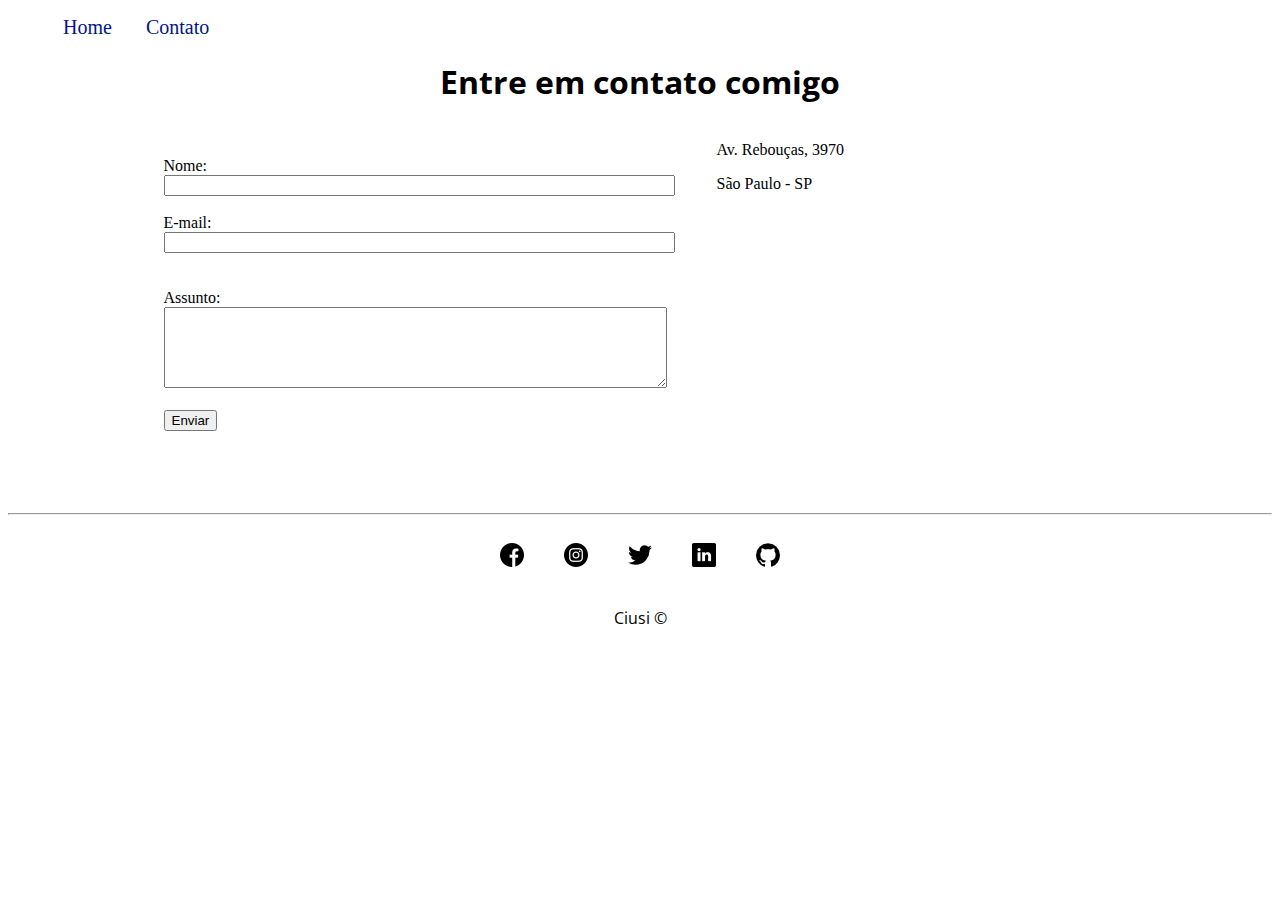
<file: FUNDAMENTOS WEB/contato.html>
<!DOCTYPE html>
<html lang="en">
  <head>
    <meta charset="UTF-8" />
    <meta http-equiv="X-UA-Compatible" content="IE=edge" />
    <meta name="viewport" content="width=device-width, initial-scale=1.0" />
    <title>Contato</title>
    <link rel="stylesheet" href="./assets/css/style.css" />
  </head>
  <body bgPrimary>
    <ul id="menu">
      <li><a href="index.html">Home</a></li>
      <li><a href="contato.html">Contato</a></li>
    </ul>

    <h1 class="center">Entre em contato comigo</h1>

    <div class="container mb-50">
      <div>
        <form>
          <label for="nome">Nome:</label> <br />
          <input type="text" id="nome" onkeyup='validaNome()'/>
          <div id="txtNome"></div>
          <br />
          <label for="email">E-mail:</label> <br />
          <input type="email" id="email" onkeyup="validaEmail()"/>
          <div id="txtEmail"></div>
          <br />
          <br />
          <label for="assunto">Assunto:</label> <br />
          <textarea name="assunto" id="assunto" cols="60" rows="5"></textarea>
          <br />
          <br />
          <button>Enviar</button>
        </form>
      </div>

      <div class="ml-50">
        <p>Av. Rebouças, 3970</p>
        <p>São Paulo - SP</p>

        <iframe
          src="https://www.google.com/maps/embed?pb=!1m18!1m12!1m3!1d3656.88504805006!2d-46.698196384475715!3d-23.572571667892742!2m3!1f0!2f0!3f0!3m2!1i1024!2i768!4f13.1!3m3!1m2!1s0x94ce57a2da1311d7%3A0x15c6c7f0360ece1a!2sShopping%20Eldorado!5e0!3m2!1spt-BR!2sbr!4v1629215010035!5m2!1spt-BR!2sbr"
          width="400"
          height="250"
          style="border: 0"
          allowfullscreen=""
          loading="lazy"
        ></iframe>
      </div>
    </div>

    <hr />
    <footer>
      <div class="container">
        <a href="https://www.facebook.com/michaelbjordan" target="_blank">
          <img class="tm-social" src="./assets/img/facebook.png" alt="Logo do Facebook" />
        </a>
        <a href="https://www.instagram.com/michaelbjordan/?hl=pt-br" target="_blank">
          <img class="tm-social" src="./assets/img/instagram.png" alt="Logo do Instagram" />
        </a>
        <a href="https://twitter.com/michaelb4jordan" target="_blank">
          <img class="tm-social" src="./assets/img/twitter.png" alt="Logo do Twitter" />
        </a>
        <a href="https://www.linkedin.com/feed/" target="_blank">
          <img class="tm-social" src="./assets/img/linkedin.png" alt="Logo do Linkedin" />
        </a>
        <a href="https://github.com/" target="_blank">
          <img class="tm-social" src="./assets/img/github.png" alt="Logo do Github" />
        </a>
      </div>
      <p class="center">Ciusi &copy</p>
    </footer>

    <script src="./js/script.js"></script>
  </body>
</html>
</file>
<file: BOOTSTRAP_AULA/style.css>
@import url('https://fonts.googleapis.com/css2?family=Open+Sans&family=Poppins:wght@400;600&display=swap');


/* mudando meus 'a' (links) que é o que ta declarado na Navbar */
a {
    font-family:'Poppins', sans-serif;
    color: #372a25;
    font-size: 1.0rem;
}
/* mudando as tags P  */
p {
    font-family: 'Open Sans', sans-serif;
    color: #9d9f9e;
    font-size: 1rem
}
/* mudando os h1s */
h1 {
    font-family: 'Poppins', sans-serif;
    font-weight: 600;
    color: #000002;
    font-size: 3.2rem;
}
/* mudando o span que delcarei no h1  */
h1 span {
    color: #f99c80;
}

h3 {
    font-family: 'Open Sans', sans-serif;
    font-size: 1.1rem;
    color: #9d9f9e;
}

h4 {
    font-family: 'Poppins', sans-serif;
    font-weight: 600;
    color: #000002;
    font-size: 1.8rem;
}
/* declarar meu h5 */
h5 {
    font-family: 'Poppins', sans-serif;
    color: #000002;
    font-size: 1.1rem; 
}
/* -------delcarei um centralizar para deixar minha nav bar centralizada e inseri essa classe na UL------- */
.centralizar-links {
    margin: 0 auto;        /*falando pro meu codigo q essa classe tenha uma margem de 0 pra cima e pra baixo e fique auto dos lados*/
}

/* -------Inseri um container na navbar pra deixar meu site com as bordas no lados--------- */
/* coloquei um sticky-top pra deixar minha nav bar sempre mostrando */
/* -------Escolhi um logo e inseri ele na navbar brand e depois mudei seu tamanho tirando a altura e deixando so a largura como auto------- */

/* mudando a cor da nav bar  */

.navbarcolor {
    background-color:#fff0e9;
}

/* mudando o botao get started */
.buttonnavbar {
    background-color: #f99c80;
    color: #fff3e6;
    padding: 8px 20px;
    border-radius: 8px;
}

.buttonnavbar:hover {
    color: #fff3e6;
    background-color: #ff7d56;
    transition: 0.2s;
}
/* Dando espacamento no meu titulo grande, criei uma callbox la na div do h1  */
.callbox {
    padding-top: 5rem;
}
/* mudando a cor do features (linha do site) */
.features {
    background-color: #fff0e9;
    color: #daaa9d;
    padding: 5px 15px;
    border-radius: 25px;
    text-transform: uppercase;
    font-family:'Poppins', sans-serif;
    font-size: 1rem;
}
.pictext {
    margin-top: 8rem;
}
.rowspictext {
    margin-bottom: 8rem;
}
.rowspictext {
    padding-top: 4rem;
}
</file>
<file: FUNDAMENTOS WEB/assets/css/style.css>
@import url('https://fonts.googleapis.com/css2?family=Open+Sans:wght@300;400;600;700&display=swap');
/*Estilos da página index.html*/
.center {
  font-family: 'Open Sans', sans-serif;
  text-align: center;
}

.bgPrimary {
    background-color:#cce3e0;
}

.justify {
  text-align: justify;
}

.container {
  display: flex;
  flex-flow: row;
  justify-content: center;
  align-items: center;
}

#menu li {
  display: inline;
  padding: 15px;
}

#menu li a {
  text-decoration: none;
  color: rgb(2, 22, 131);
  font-size: 20px;
}

#menu li a:hover {
  color: gray;
}

.p-30 {
  padding: 30px;
}

.br-50 {
  border-radius: 50%;
}

.wh-300 {
  /*circular uma imagem*/
  object-fit: cover;
  border-radius: 50%;
  width: 300px;
  height: 300px;
}

.tm-social {
  padding: 20px;
}

.mb-50 {
  margin-bottom: 50px;
}

/*Estilos da página index.html*/

.ml-50 {
  margin-left: 50px;
}
</file>
<file: LANDING-PAGE-VINI/css/style.css>
@import url('https://fonts.googleapis.com/css2?family=Poppins:ital,wght@0,300;0,600;1,500;1,600&family=Raleway&display=swap');

* {
  margin: 0;
  padding: 0;
  color: #463232;
}

a {
  text-decoration: none;
  color: #463232;
}

a:hover {
  font-weight: bold;
}

.fa {
  color: #463232;
}

.menu {
  display: flex;
  justify-content: space-between;
  width: 35%;
}
.main {
  background: #f2d5c4;
}

.bgPrimary {
  background: #f2d5c4;
}

.bgSecondary {
  background: #f6e5db;
}

.brThyrd {
  background: #fffbf7;
}

nav {
  display: flex;
  align-items: center;
  /* alinha na vertical; */
  justify-content: space-between;
  /* alinha na horizontal; */
  height: 60px;
  padding: 0 45px;
}

nav h3 {
  font-size: 2rem;
  font-family: 'Raleway', sans-serif;
  text-transform: uppercase;
}


#myBtn{
  cursor: pointer;
}

.modal {
  display: none; 
  position: fixed; 
  z-index: 1; 
  left: 0;
  top: 0;
  width: 100%; 
  height: 100%;
  overflow: auto; 
  background-color: rgb(0,0,0); 
  background-color: rgba(0,0,0,0.5); 
}



.modal-content {
  background-color: #f2d5c4;
  margin: 10rem auto; 
  padding: 20px;
  border: 1px solid #463232;
  width: 35%;
  border-radius: 5px;
}
.modal-content h3 {
  font-size: 2rem;
  font-family: 'Raleway', sans-serif;
  text-transform: uppercase;
  text-align: center;
  margin: 15px;
}

.input-modal{
  display: block;
  width: 60%;
  margin: 0 auto;
  align-items: center;
  font-family: 'Poppins', sans-serif;
  text-align: center;
}
.input-modal button{
  width: 60%;
  height: 60px;
  background: #463232;
  font-family: 'Poppins', sans-serif;
  color: #fff;
  font-size: 1.3rem;
  border: none;
  outline: none;
  margin-top: 20px;
  cursor: pointer;
}
.input-modal input{
  width: 80%;
  margin-top: 20px;
  height: 1.9rem;
  font-family: 'Poppins', sans-serif;
  border: none;
  padding: 5px 20px;
}

.input-modal input:focus {
  outline: none;
}
.close {
  color: #463232;
  float: right;
  font-size: 28px;
  font-weight: bold;
}

.close:hover,
.close:focus {
  color: black;
  text-decoration: none;
  cursor: pointer;
}





h1 {
  font-family: 'Poppins', sans-serif;
  font-size: 4.5rem;
  text-align: center;
  color: #463232;
  font-weight: 700;
  letter-spacing: -4px;
}

.imgFundo {
  background-image: url('../img/background-image.jpg');
  background-size: 1366px 768px;
  background-repeat: no-repeat;
  background-position: bottom;
  padding-bottom: 50px;
}

.detalhes {
  display: flex;
  flex-direction: column;
  align-items: flex-start;
  justify-content: space-around;
  height: 450px;
  margin-top: 40px;
  width: 25%;
  padding-left: 100px;
  font-family: 'Poppins', sans-serif;
}

.detalhes input {
  width: 80%;
  height: 40px;
  padding: 0 16px;
  font-family: 'Poppins', sans-serif;
  border: none;
}

.detalhes input:focus {
  outline: none;
}

.detalhes button {
  width: 60%;
  height: 60px;
  background: #463232;
  font-family: 'Poppins', sans-serif;
  color: #fff;
  font-size: 1.3rem;
  border: none;
  outline: none;
}

.empresas {
  text-align: center;
  font-size: 1.5rem;
  font-family: 'Poppins', sans-serif;
  text-transform: uppercase;
  padding-top: 15px;
  letter-spacing: 4px;
  font-weight: 500;
}

.logos {
  display: flex;
  justify-content: space-evenly;
  padding: 25px 0 50px;
}

.produtos {
  display: flex;
  justify-content: space-evenly;
  height: 100%;
  margin-top: 40px;
}

.produtoUnico {
  font-family: 'Poppins', sans-serif;
  width: 35%;
  display: flex;
  flex-direction: column;
  justify-content: space-evenly;
}

.produtoUnico h2 {
  font-size: 4rem;
  font-weight: 500;
  margin-top: 50px;
}

.produtoUnico p {
  margin-bottom: 25px;
}

#comprar {
  width: 30%;
  height: 50px;
  background: #463232;
  margin-bottom: 25px;
  color: #fff;
  font-size: 1.3rem;
  border: none;
  outline: none;
}

#detalhes {
  width: 30%;
  height: 50px;
  background: #fff;
  font-family: 'Poppins', sans-serif;
  color: #463232;
  font-size: 1.3rem;
  border: 1px solid #463232;
  outline: none;
}

.prodBaixo {
  text-align: center;
  margin-top: 25px;
}

.prodBaixo h2 {
  font-size: 5rem;
  font-family: 'Poppins', sans-serif;
  font-weight: 300;
}

h3 {
  font-family: 'Poppins', sans-serif;
  font-weight: 500;
  font-size: 3rem;
}

.buttons {
  display: flex;
  height: 40px;
}

.comprar,
.detalhesBtn {
  margin-right: 20px;
}

.comprar {
  width: 30%;
  height: 50px;
  background: #463232;
  margin-bottom: 25px;
  color: #fff;
  font-size: 1.3rem;
  border: none;
  outline: none;
}

.detalhesBtn {
  width: 50%;
  height: 50px;
  background: #fff;
  font-family: 'Poppins', sans-serif;
  color: #463232;
  font-size: 1rem;
  border: 1px solid #463232;
  outline: none;
}

.account h3 {
  font-size: 3rem;
  font-family: 'Poppins', sans-serif;
  font-weight: 700;
  margin-bottom: 15px;
  text-align: center;
}

.numbers {
  display: flex;
  justify-content: space-evenly;
  margin-top: 50px;
  padding: 35px 0;
}

.account:first-child {
  border-right: 2px solid;
  padding-right: 150px;
}
.account:last-child {
  border-left: 2px solid;
  padding-left: 150px;
}

footer {
  margin: 30px 0;
  padding-top: 20px;
  text-align: center;
}

.footer {
  display: flex;
  justify-content: space-evenly;
  width: 70%;
  margin: 25px auto;
}

.footerItens {
  display: flex;
  justify-content: space-evenly;
  width: 80%;
  color: #b8b8b8;
}

.footerMenu h3 {
  font-size: 2rem;
  margin-bottom: 10px;
}

.footerMenu p {
  font-size: 1.2rem;
  line-height: 2rem;
  color: #848484;
}

.footerMenu p:hover {
  color: #463232;
}

.social h3 {
  color: #463232;
  font-size: 2rem;
  font-family: 'Raleway', sans-serif;
  text-transform: uppercase;
  font-weight: 700;
  margin-bottom: 35px;
}

.social p {
  font-size: 1.2rem;
  line-height: 2rem;
  color: #848484;
  width: 75%;
}

.social i {
  font-size: 2rem;
  margin-right: 25px;
  margin-top: 25px;
}

.social{
  width: 35%;
  margin-right: 80px
}

hr {
  border: 0;
  height: 1px;
  background-image: linear-gradient(
    to right,
    rgba(0, 0, 0, 0),
    rgba(0, 0, 0, 0.75),
    rgba(0, 0, 0, 0)
  );
}




.modal {
  display: none; 
  position: fixed; 
  z-index: 1; 
  left: 0;
  top: 0;
  width: 100%; 
  height: 100%;
  overflow: auto; 
  background-color: rgb(0,0,0);
  background-color: rgba(0,0,0,0.5);
}

.modal-content {
  background-color: #f2d5c4;
  margin: 10rem auto;
  padding: 20px;
  border: 1px solid #463232;
  border-radius: 5px;
  width: 35%;
}

.modal-content h3 {
  font-size: 2rem;
  font-family: 'Raleway', sans-serif;
  text-transform: uppercase;
  text-align: center;
  margin: 15px;
}

.input-modal {
  display: block;
  width: 60%;
  margin: 0 auto;
  align-items: center;
  text-align: center;
  font-family: 'Poppins', sans-serif;
}

.close {
  color: #463232;
  font-size: 28px;
  font-weight: bold;
  float: right;
}
</file>
<file: NARUTO-PEDIA-1.0/style.css>
@import url('https://fonts.googleapis.com/css2?family=Oswald:wght@300&family=Permanent+Marker&display=swap');

a {
  text-decoration: none;
  color: #f2a30b;
}

a:hover {
  font-weight: bold;
  color: #0c2fdf;
}

h1 {
  font-family: "Permanent Marker", cursive;
  margin-top: 40px;
}

h2 {
  font-family: "Permanent Marker", cursive;
  margin-top: 20px;
  text-align: center;
}

p {
  font-family: 'Oswald', sans-serif;
  font-size: large;
  text-align: center;
}

.menu {
  display: flex;
  justify-content: space-between;
  width: 35%;
}

nav {
  display: flex;
  align-items: center;
  justify-content: space-between;
  height: 60px;
  font-family: "Permanent Marker", cursive;
}

#myBtn {
  cursor: pointer;
}
.tamanhocarousel {
  height: 900px;
  overflow: hidden;
}

.centralizar {
  text-align: center;
}

.centralizarp {
  display: flex;
  align-items: center;
}

.center {
  align-items: center;
  display: flex;
  justify-content: center;
}

.mt {
  margin-top: 2rem;
}

.mb {
  margin-bottom: 2rem;
}
</file>
